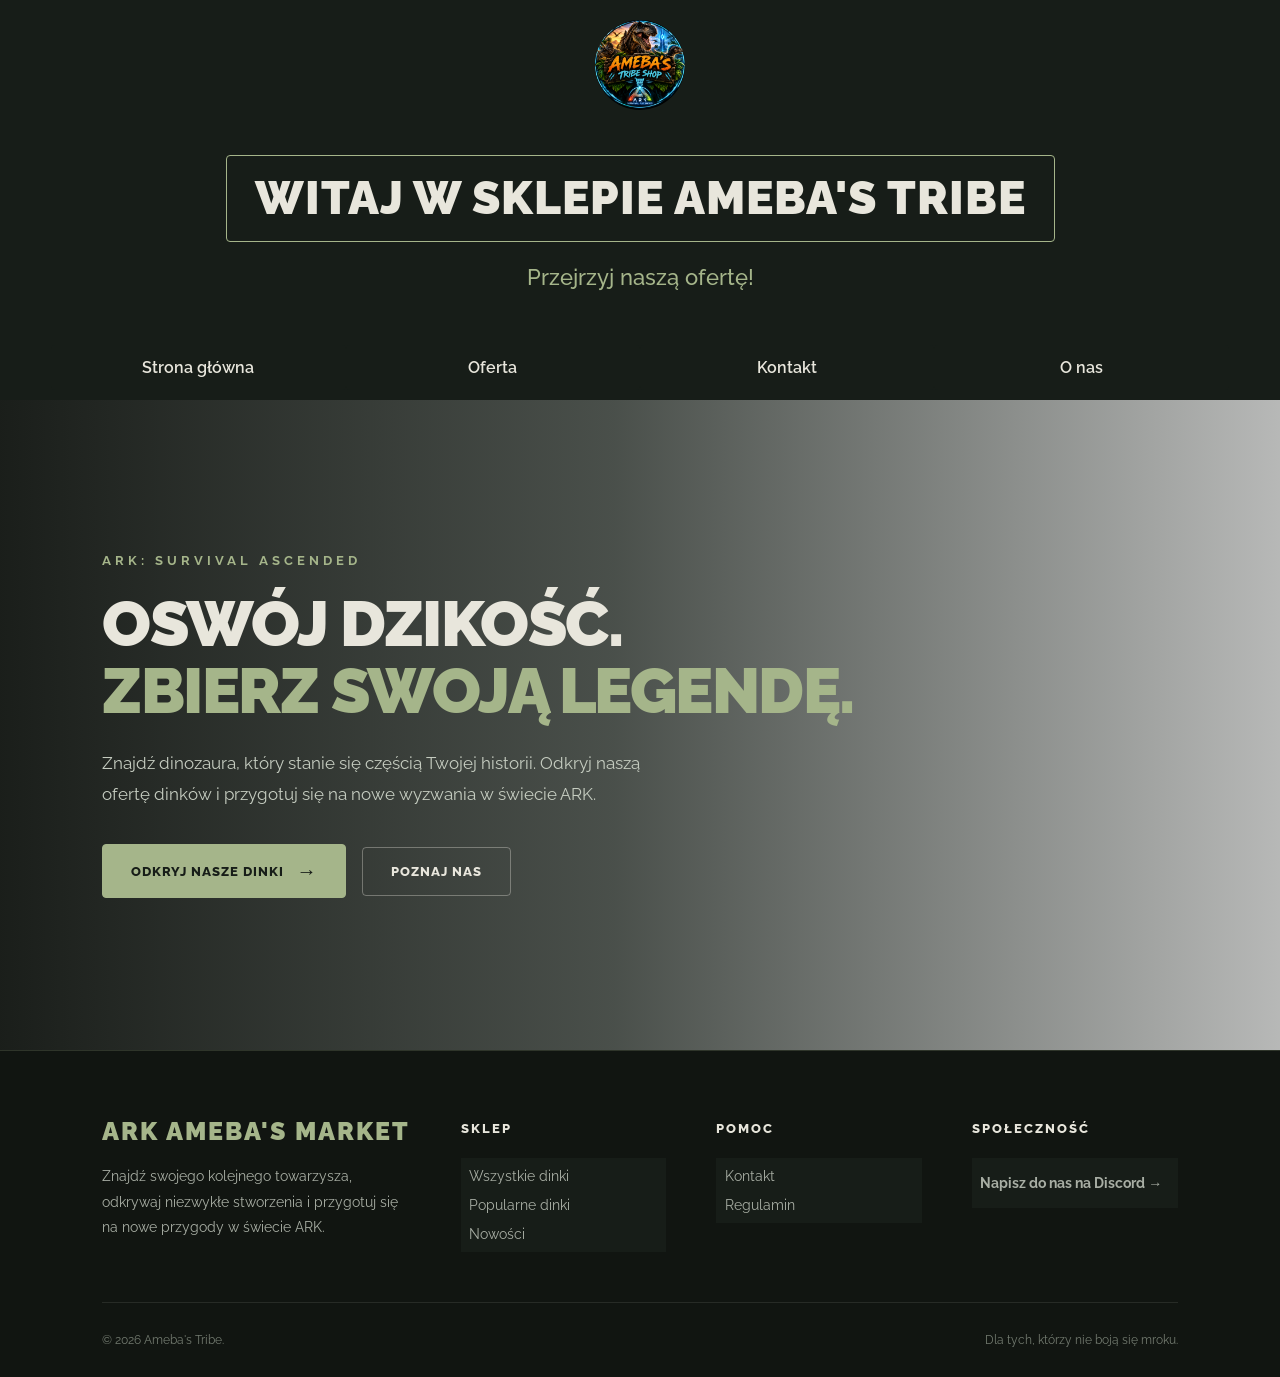
<file: index.html>
<!DOCTYPE html>
<html lang="PL">
  <head>
    <meta charset="UTF-8">
    <meta name="viewport" content="width=device-width, initial-scale=1.0">

    <title>Sklep Ameba's Tribe</title>

    <meta name="description" content="Sklep internetowy Ameba's Tribe">
    <meta name="author" content="Karol Baranowski">

    <meta name="robots" content="index, follow">
    <link rel="stylesheet" href="style.css">

    <link rel="icon" href="Logo Ameby.png" type="image/x-icon">
  </head>
  <body>
    <header>
      <section class="Logo">
          <img  class="Logo1" src="Logo Ameby2.png" alt="Logo sklepu Ameba's Tribe" width="200" height="200">
      </section>
      <section class="Welcome_section">
        <button class="Welcome_button" style="background-color: #171D18; color: #E8E6DC;"><link href="index.html"><h1 class="Welcome_h1">Witaj w sklepie Ameba's Tribe</h1></link></button>
        <h3 class="Offer_h3">Przejrzyj naszą ofertę!</h3>
      </section>
    </header>
    <nav>
      <button class="Nav_button" onclick="location.href='index.html'">Strona główna</button>
      <button class="Nav_button" onclick="location.href='offer.html'">Oferta</button>
      <button class="Nav_button" onclick="location.href='contact.html'">Kontakt</button>
      <button class="Nav_button" onclick="location.href='about.html'">O nas</button>
    </nav>
    <main>
        <section class="blok">
          <p class="main-subtitle">
            ARK: Survival Ascended
        </p>

        <h1 class="main-title">
            Oswój dzikość.
            <span>Zbierz swoją legendę.</span>
        </h1>

        <p class="main-description">
            Znajdź dinozaura, który stanie się częścią Twojej historii.
            Odkryj naszą ofertę dinków i przygotuj się na nowe
            wyzwania w świecie ARK.
        </p>

          <div class="main-buttons">
            <a href="offer.html" class="main-button">
                Odkryj nasze dinki
                <span class="arrow">&rarr;</span>
            </a>

            <a href="about.html" class="main-button main-button-secondary">
                Poznaj nas
            </a>
          </div>
        </section>
    </main>
<footer class="footer">

    <div class="footer-container">

        <!-- Informacje o sklepie -->
        <div class="footer-brand">
            <h2 class="footer-logo">ARK AMEBA'S MARKET</h2>

            <p class="footer-description">
                Znajdź swojego kolejnego towarzysza,
                odkrywaj niezwykłe stworzenia i przygotuj się
                na nowe przygody w świecie ARK.
            </p>
        </div>

        <!-- Nawigacja -->
        <div class="footer-column">
            <h3 class="footer-heading">Sklep</h3>

            <nav class="footer-links">
                <a href="offer.html">Wszystkie dinki</a>
                <a href="offer.html?category=favorites">Popularne dinki</a>
                <a href="offer.html?category=new">Nowości</a>
            </nav>
        </div>

        <!-- Pomoc -->
        <div class="footer-column">
            <h3 class="footer-heading">Pomoc</h3>

            <nav class="footer-links">
                <a href="contact.html">Kontakt</a>
                <a href="terms.html">Regulamin</a>
            </nav>
        </div>

        <!-- Społeczność -->
        <div class="footer-column">
            <h3 class="footer-heading">Społeczność</h3>

            <nav class="footer-links">
                <a href="https://discord.gg/VfuVR3pD7"
                   class="footer-discord"
                   target="_blank"
                   rel="noopener noreferrer">
                    Napisz do nas na Discord →  
                </a>
            </nav>
        </div>

    </div>

    <!-- Dolna część -->
    <div class="footer-bottom">

        <p class="footer-copyright">
            © 2026 Ameba's Tribe.
        </p>

        <p class="footer-note">
            Dla tych, którzy nie boją się mroku.
        </p>

    </div>

</footer>
</body>
</html>
</file>
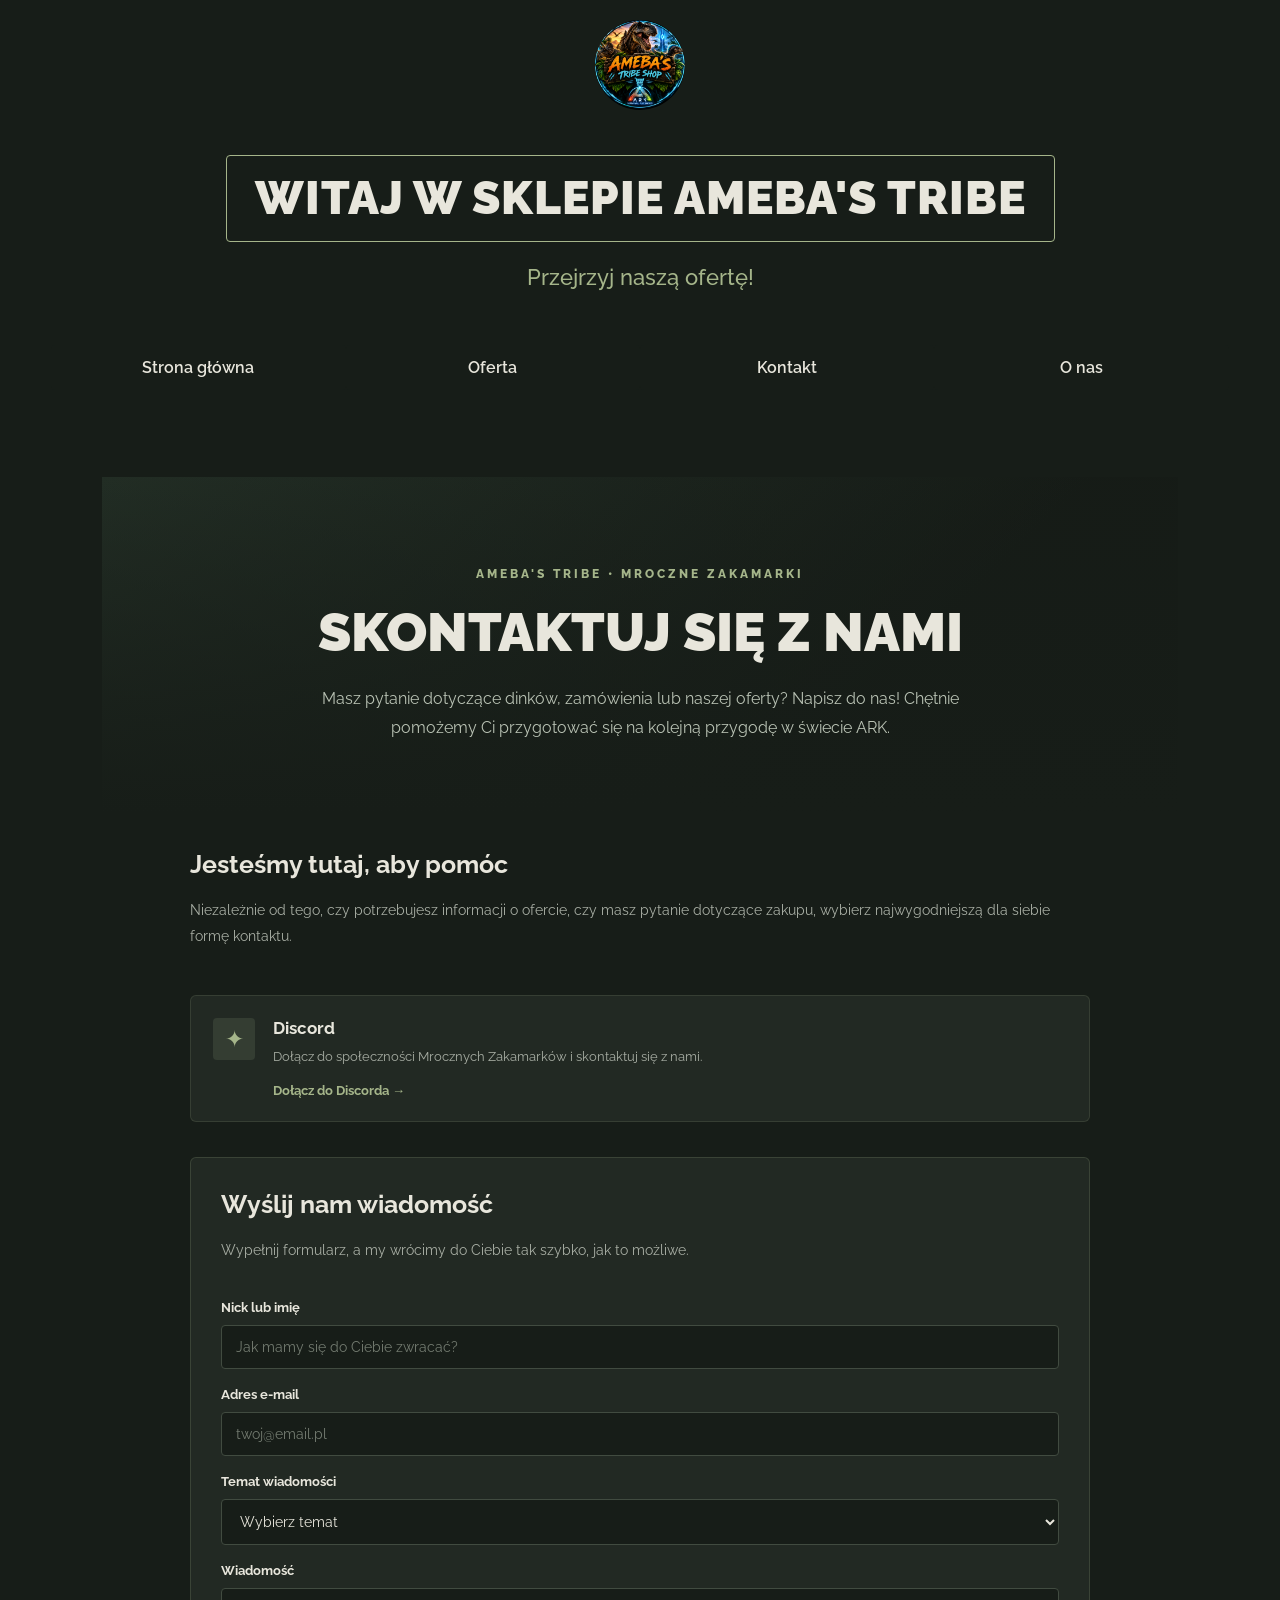
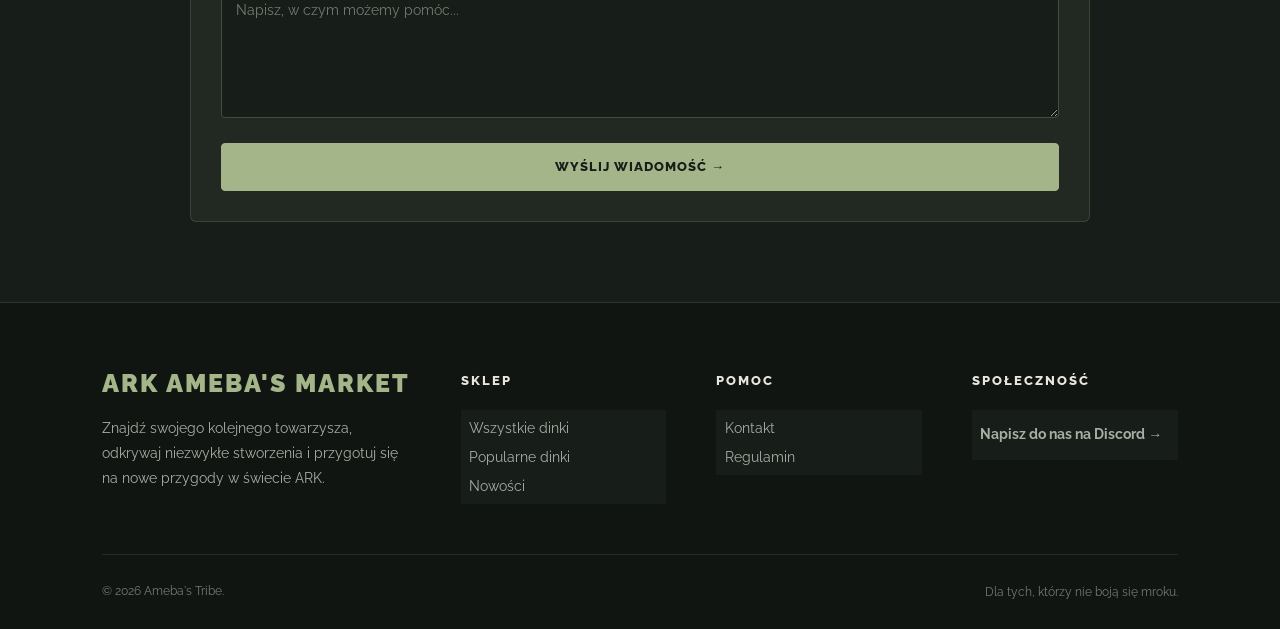
<file: contact.html>
<!DOCTYPE html>
<html lang="PL">
  <head>
    <meta charset="UTF-8">
    <meta name="viewport" content="width=device-width, initial-scale=1.0">

    <title>Sklep Ameba's Tribe</title>

    <meta name="description" content="Sklep internetowy Ameba's Tribe">
    <meta name="author" content="Karol Baranowski">

    <meta name="robots" content="index, follow">
    <link rel="stylesheet" href="style.css">
    <link rel="stylesheet" href="stylecontact.css">

    <link rel="icon" href="Logo Ameby.png" type="image/x-icon">
  </head>
  <body>
    <header>
      <section class="Logo">
          <img  class="Logo1" src="Logo Ameby2.png" alt="Logo sklepu Ameba's Tribe" width="200" height="200">
      </section>
      <section class="Welcome_section">
        <button class="Welcome_button" style="background-color: #171D18; color: #E8E6DC;"><link href="index.html"><h1 class="Welcome_h1">Witaj w sklepie Ameba's Tribe</h1></link></button>
        <h3 class="Offer_h3">Przejrzyj naszą ofertę!</h3>
      </section>
    </header>
    <nav>
      <button class="Nav_button" onclick="location.href='index.html'">Strona główna</button>
      <button class="Nav_button" onclick="location.href='offer.html'">Oferta</button>
      <button class="Nav_button" onclick="location.href='contact.html'">Kontakt</button>
      <button class="Nav_button" onclick="location.href='about.html'">O nas</button>
    </nav>
<main class="contact-page">

    <section class="contact-hero">
        <p class="contact-eyebrow">
            AMEBA'S TRIBE • MROCZNE ZAKAMARKI
        </p>

        <h1>Skontaktuj się z nami</h1>

        <p class="contact-intro">
            Masz pytanie dotyczące dinków, zamówienia lub naszej
            oferty? Napisz do nas! Chętnie pomożemy Ci przygotować
            się na kolejną przygodę w świecie ARK.
        </p>
    </section>

    <section class="contact-content">

        <div class="contact-info">
            <h2>Jesteśmy tutaj, aby pomóc</h2>

            <p>
                Niezależnie od tego, czy potrzebujesz informacji
                o ofercie, czy masz pytanie dotyczące zakupu,
                wybierz najwygodniejszą dla siebie formę kontaktu.
            </p>

            <div class="contact-card">
                <span class="contact-icon">✦</span>

                <div>
                    <h3>Discord</h3>
                    <p>
                        Dołącz do społeczności Mrocznych Zakamarków
                        i skontaktuj się z nami.
                    </p>

                    <a href="https://discord.gg/VfuVR3pD7"
                       target="_blank"
                       rel="noopener noreferrer">
                        Dołącz do Discorda →
                    </a>
                </div>
            </div>
        </div>

        <div class="contact-form-box">
            <h2>Wyślij nam wiadomość</h2>

            <p class="form-description">
                Wypełnij formularz, a my wrócimy do Ciebie
                tak szybko, jak to możliwe.
            </p>

            
            <form class="contact-form"
                    action="https://api.web3forms.com/submit"
                    method="POST">

                <input type="hidden"
                    name="access_key"
                    value="8e9067f2-bfc7-44bf-8ab2-eedcaa8aec9f">

                <input type="hidden"
                    name="subject"
                    value="Nowa wiadomość — AMEBA'S TRIBE">

                <input type="hidden"
                    name="from_name"
                    value="AMEBA'S TRIBE">

                <label for="contact-name">Nick lub imię</label>
                <input
                    type="text"
                    id="contact-name"
                    name="name"
                    placeholder="Jak mamy się do Ciebie zwracać?"
                    autocomplete="name"
                    required
                >

                <label for="contact-email">Adres e-mail</label>
                <input
                    type="email"
                    id="contact-email"
                    name="email"
                    placeholder="twoj@email.pl"
                    autocomplete="email"
                    required
                >

                <label for="contact-subject">Temat wiadomości</label>
                <select id="contact-subject"
                        name="subject"
                        required>
                    <option value="" disabled selected>
                        Wybierz temat
                    </option>
                    <option value="order">Pytanie o zamówienie</option>
                    <option value="dinosaurs">Oferta dinków</option>
                    <option value="technical">Problem techniczny</option>
                    <option value="other">Inne</option>
                </select>

                <label for="contact-message">Wiadomość</label>
                <textarea
                    id="contact-message"
                    name="message"
                    rows="5"
                    placeholder="Napisz, w czym możemy pomóc..."
                    required
                ></textarea>

                <button type="submit">
                    Wyślij wiadomość →
                </button>

            </form>
        </div>

    </section>
</main>
<footer class="footer">

    <div class="footer-container">

        <!-- Informacje o sklepie -->
        <div class="footer-brand">
            <h2 class="footer-logo">ARK AMEBA'S MARKET</h2>

            <p class="footer-description">
                Znajdź swojego kolejnego towarzysza,
                odkrywaj niezwykłe stworzenia i przygotuj się
                na nowe przygody w świecie ARK.
            </p>
        </div>

        <!-- Nawigacja -->
        <div class="footer-column">
            <h3 class="footer-heading">Sklep</h3>

            <nav class="footer-links">
                <a href="offer.html">Wszystkie dinki</a>
                <a href="offer.html?category=favorites">Popularne dinki</a>
                <a href="offer.html?category=new">Nowości</a>
            </nav>
        </div>

        <!-- Pomoc -->
        <div class="footer-column">
            <h3 class="footer-heading">Pomoc</h3>

            <nav class="footer-links">
                <a href="contact.html">Kontakt</a>
                <a href="terms.html">Regulamin</a>
            </nav>
        </div>

        <!-- Społeczność -->
        <div class="footer-column">
            <h3 class="footer-heading">Społeczność</h3>

            <nav class="footer-links">
                <a href="https://discord.gg/VfuVR3pD7"
                   class="footer-discord"
                   target="_blank"
                   rel="noopener noreferrer">
                    Napisz do nas na Discord →  
                </a>
            </nav>
        </div>

    </div>

    <!-- Dolna część -->
    <div class="footer-bottom">

        <p class="footer-copyright">
            © 2026 Ameba's Tribe.
        </p>

        <p class="footer-note">
            Dla tych, którzy nie boją się mroku.
        </p>

    </div>

</footer>
</body>
</html>
</file>
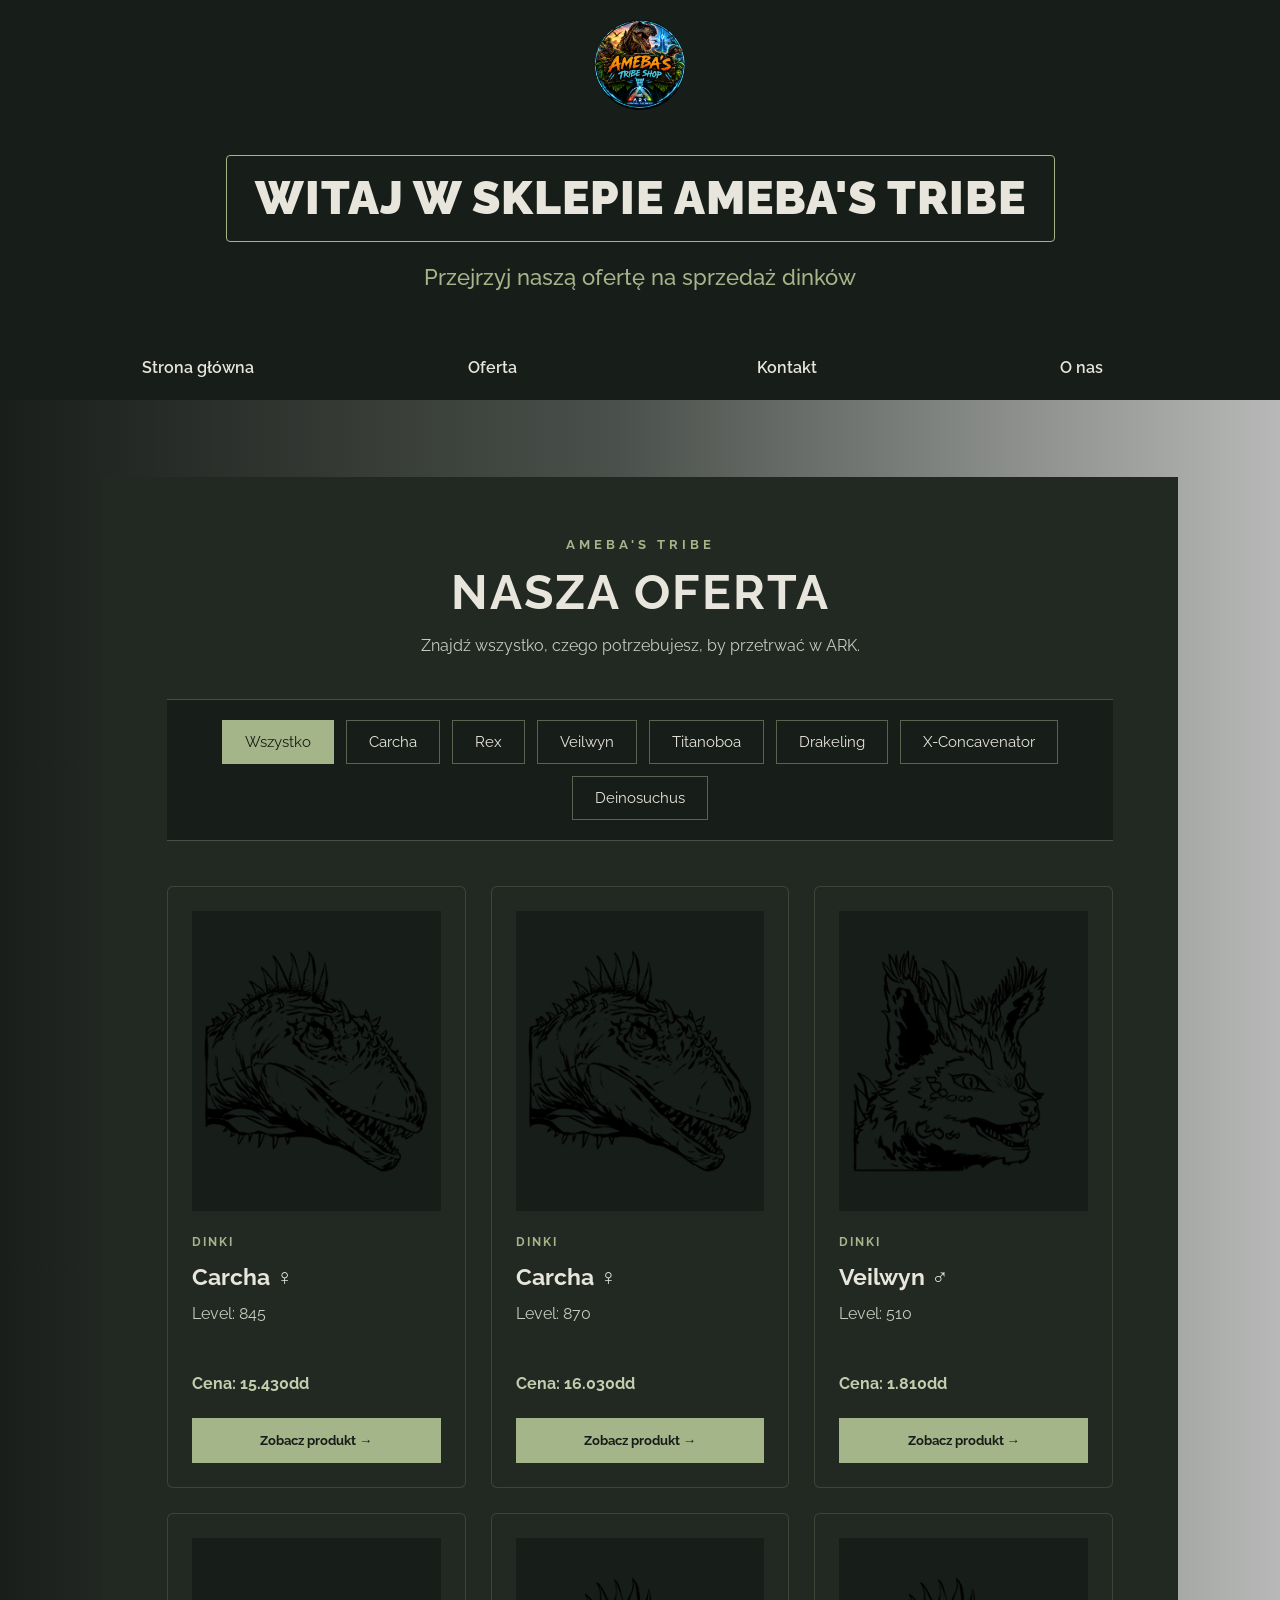
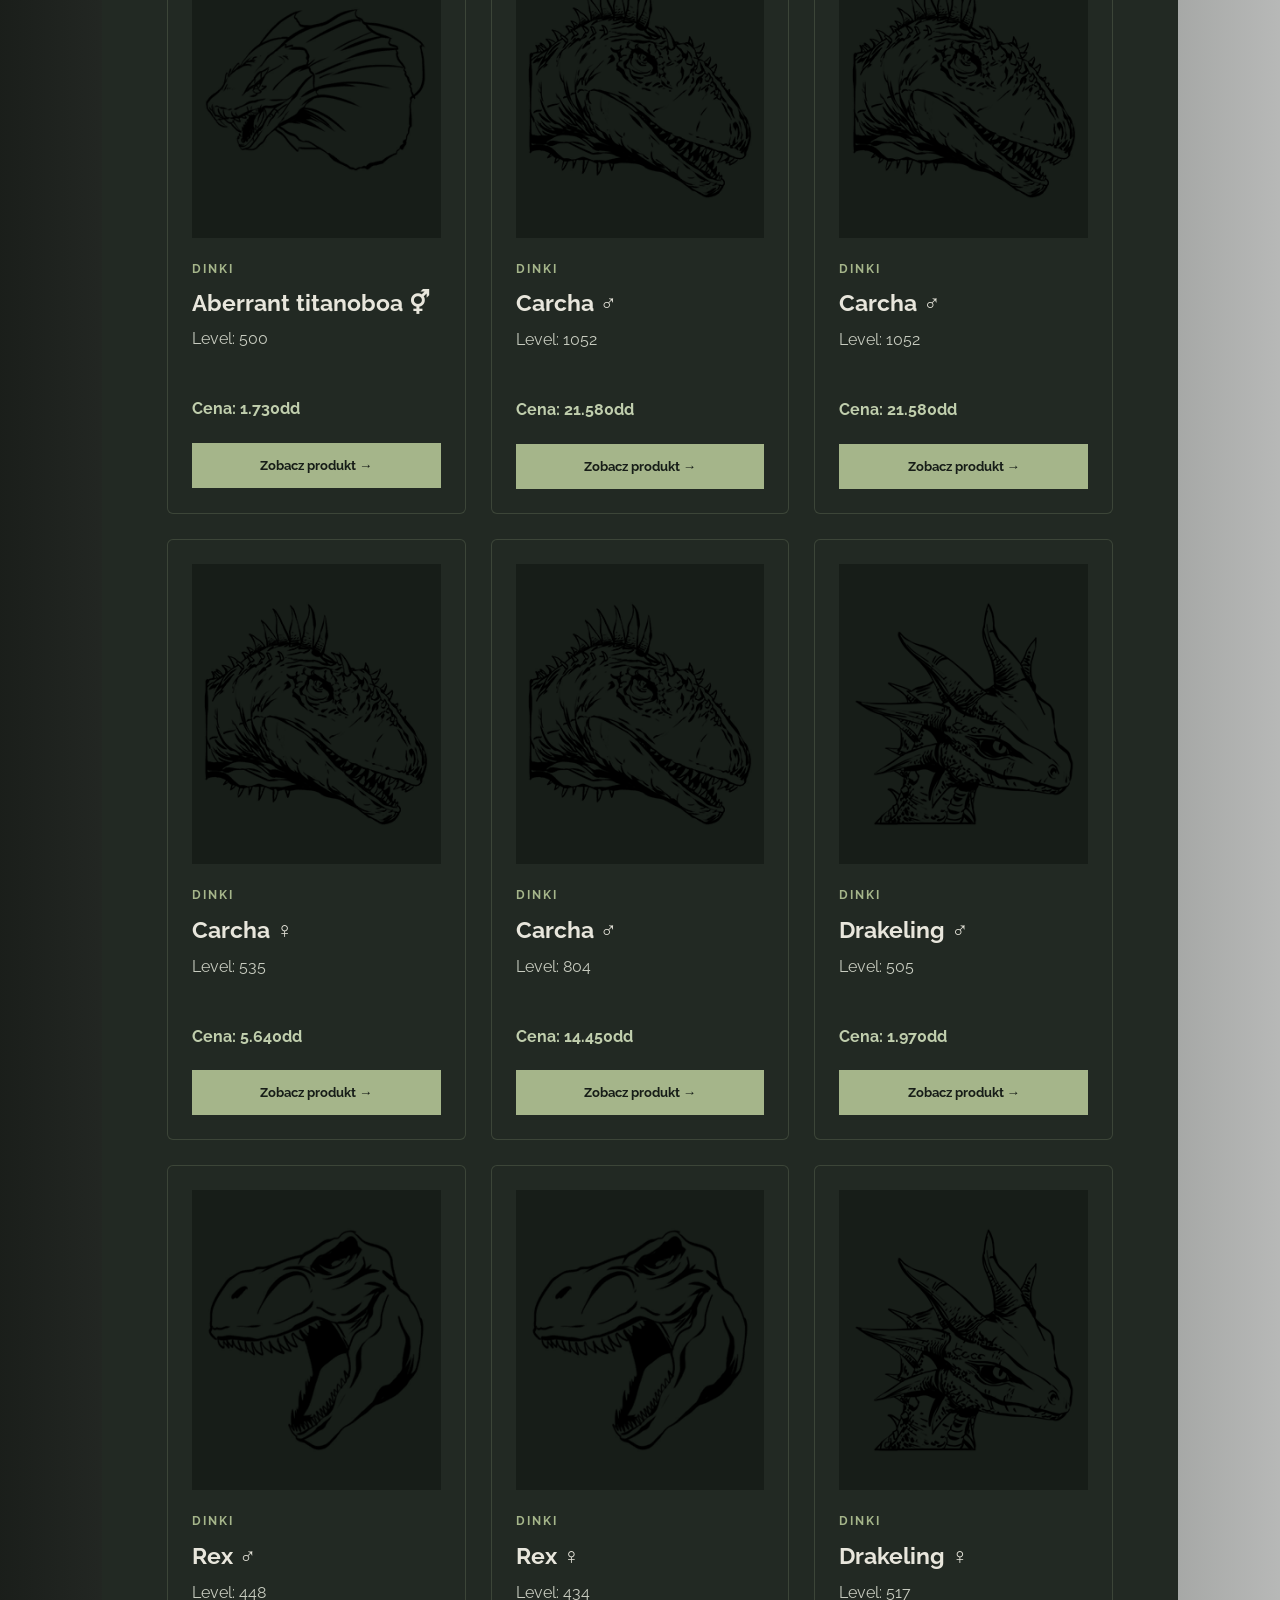
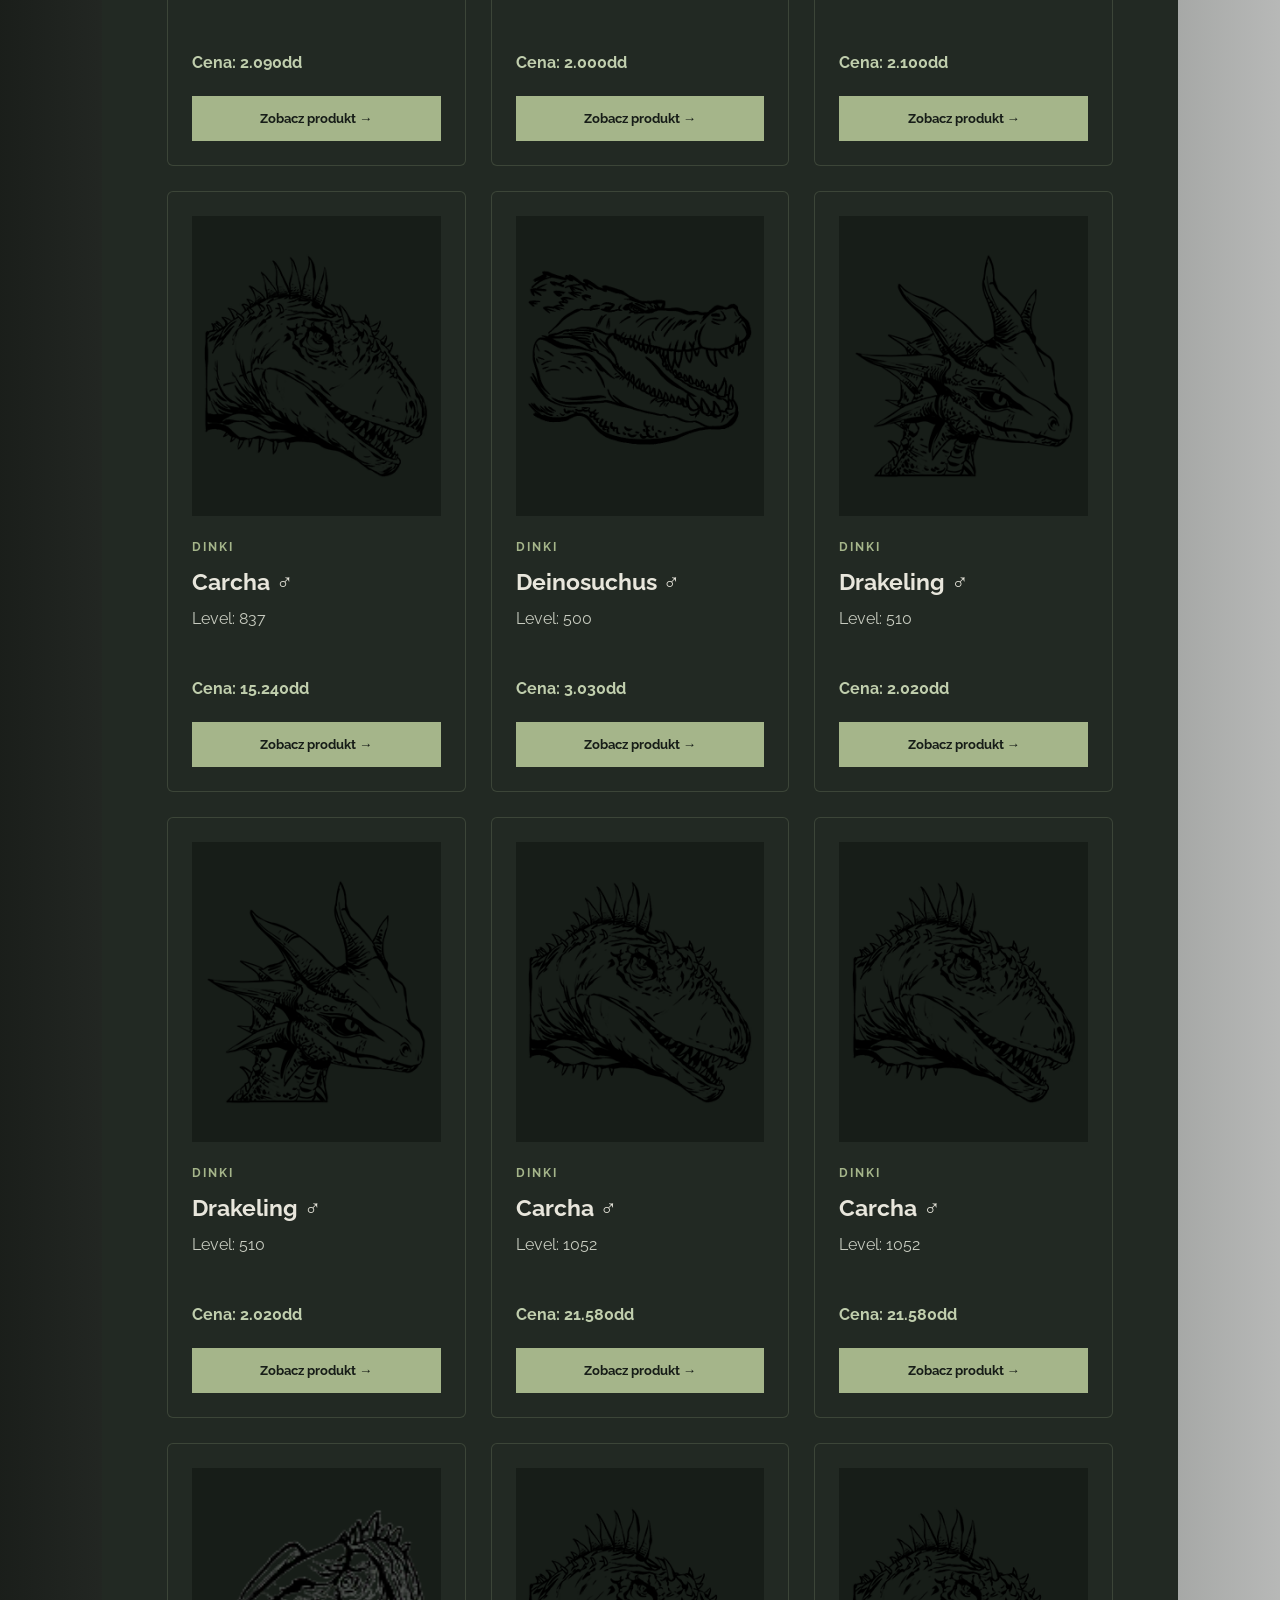
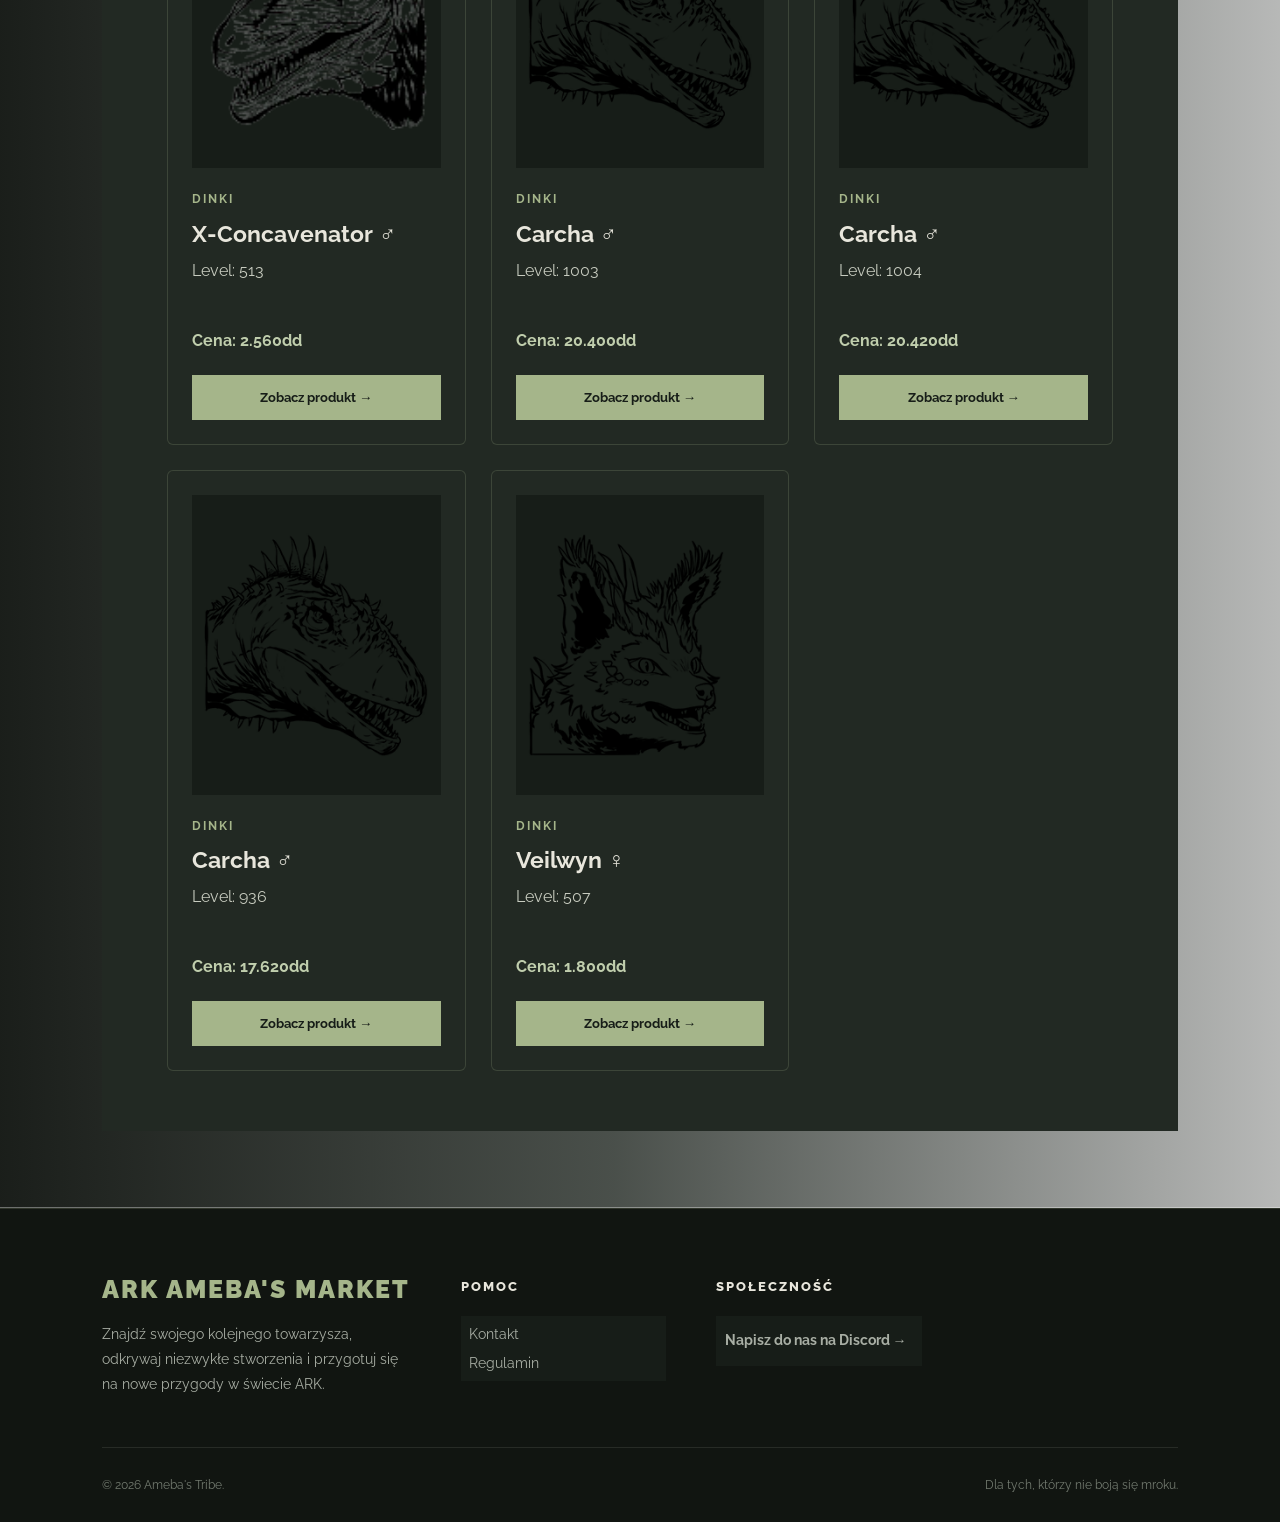
<file: offer.html>
<!DOCTYPE html>
<html lang="PL">
  <head>
    <meta charset="UTF-8">
    <meta name="viewport" content="width=device-width, initial-scale=1.0">

    <title>Sklep Ameba's Tribe</title>

    <meta name="description" content="Sklep internetowy Ameba's Tribe">
    <meta name="author" content="Karol Baranowski">

    <meta name="robots" content="index, follow">
    <link rel="stylesheet" href="style.css">
    <link rel="stylesheet" href="styleoffer.css">

    <link rel="icon" href="Logo Ameby.png" type="image/x-icon">
  </head>
  <body>
    <header>
      <section class="Logo">
          <img  class="Logo1" src="Logo Ameby2.png" alt="Logo sklepu Ameba's Tribe" width="200" height="200">
      </section>
      <section class="Welcome_section">
        <button class="Welcome_button" style="background-color: #171D18; color: #E8E6DC;"><link href="index.html"><h1 class="Welcome_h1">Witaj w sklepie Ameba's Tribe</h1></link></button>
        <h3 class="Offer_h3">Przejrzyj naszą ofertę na sprzedaż dinków</h3>
      </section>
    </header>
    <nav>
      <button class="Nav_button" onclick="location.href='index.html'">Strona główna</button>
      <button class="Nav_button" onclick="location.href='offer.html'">Oferta</button>
      <button class="Nav_button" onclick="location.href='contact.html'">Kontakt</button>
      <button class="Nav_button" onclick="location.href='about.html'">O nas</button>
    </nav>
    <main>
        <section class="offer-page" id="oferta">

    <div class="offer-heading">
        <p class="offer-eyebrow">AMEBA'S TRIBE</p>
        <h1>NASZA OFERTA</h1>
        <p>Znajdź wszystko, czego potrzebujesz, by przetrwać w ARK.</p>
    </div>

    <!-- Kategorie produktów -->
    <nav class="offer-filters" aria-label="Kategorie oferty">
        <button class="filter-button active" type="button"
                data-filter="all" aria-pressed="false">Wszystko</button>
        <button class="filter-button" type="button"
                data-filter="carcha" aria-pressed="false">Carcha</button>
        <button class="filter-button" type="button"
                data-filter="rex" aria-pressed="false">Rex</button>
        <button class="filter-button" type="button"
                data-filter="veilwyn" aria-pressed="false">Veilwyn</button>
        <button class="filter-button" type="button"
                data-filter="titanoboa" aria-pressed="false">Titanoboa</button>
        <button class="filter-button" type="button"
                data-filter="drake" aria-pressed="false">Drakeling</button>
        <button class="filter-button" type="button"
                data-filter="x-concavenator" aria-pressed="false">X-Concavenator</button>
        <button class="filter-button" type="button"
                data-filter="deinosuchus" aria-pressed="false">Deinosuchus</button>
    </nav>

    <!-- Lista produktów -->
    <div class="offer-products">

        <article class="product-card" data-category="carcha">
            <div class="product-image"><img src="miniatury/Carcharodontosaurus.png" alt="Carcharodontosaurus" style="width: 90%; height: 90%;"></div>
            <p class="product-category">DINKI</p>
            <h2>Carcha ♀</h2>
            <p>Level: 845</p>
            <p class="product-price">Cena: 15.430dd</p>
            <a href="product.html?id=carcha_01"><button class="product-button" type="button">Zobacz produkt →</button></a>
        </article>

        <article class="product-card" data-category="carcha">
            <div class="product-image"><img src="miniatury/Carcharodontosaurus.png" alt="Carcharodontosaurus" style="width: 90%; height: 90%;"></div>
            <p class="product-category">DINKI</p>
            <h2>Carcha ♀</h2>
            <p>Level: 870</p>
            <p class="product-price">Cena: 16.030dd</p>
            <a href="product.html?id=carcha_02"><button class="product-button" type="button">Zobacz produkt →</button></a>
        </article>

        <article class="product-card" data-category="veilwyn">
            <div class="product-image"><img src="miniatury/Veilwyn.png" alt="Veilwyn" style="width: 90%; height: 90%;"></div>
            <p class="product-category">DINKI</p>
            <h2>Veilwyn ♂</h2>
            <p>Level: 510</p>
            <p class="product-price">Cena: 1.810dd</p>
            <a href="product.html?id=veilwyn_01"><button class="product-button" type="button">Zobacz produkt →</button></a>
        </article>

        <article class="product-card" data-category="titanoboa">
            <div class="product-image"><img src="miniatury/Titanoboa.png" alt="Titanoboa" style="width: 90%; height: 90%;"></div>
            <p class="product-category">DINKI</p>
            <h2>Aberrant titanoboa ⚥</h2>
            <p>Level: 500</p>
            <p class="product-price">Cena: 1.730dd </p>
            <a href="product.html?id=titanoboa_01"><button class="product-button" type="button">Zobacz produkt →</button></a>
        </article>

        <article class="product-card" data-category="carcha">
            <div class="product-image"><img src="miniatury/Carcharodontosaurus.png" alt="Carcharodontosaurus" style="width: 90%; height: 90%;"></div>
            <p class="product-category">DINKI</p>
            <h2>Carcha ♂</h2>
            <p>Level: 1052</p>
            <p class="product-price">Cena: 21.580dd</p>
            <a href="product.html?id=carcha_04"><button class="product-button" type="button">Zobacz produkt →</button></a>
        </article>

        <article class="product-card" data-category="carcha">
            <div class="product-image"><img src="miniatury/Carcharodontosaurus.png" alt="Carcharodontosaurus" style="width: 90%; height: 90%;"></div>
            <p class="product-category">DINKI</p>
            <h2>Carcha ♂</h2>
            <p>Level: 1052</p>
            <p class="product-price">Cena: 21.580dd</p>
            <a href="product.html?id=carcha_03"><button class="product-button" type="button">Zobacz produkt →</button></a>
        </article>

        <article class="product-card" data-category="carcha">
            <div class="product-image"><img src="miniatury/Carcharodontosaurus.png" alt="Carcharodontosaurus" style="width: 90%; height: 90%;"></div>
            <p class="product-category">DINKI</p>
            <h2>Carcha ♀</h2>
            <p>Level: 535</p>
            <p class="product-price">Cena: 5.640dd</p>
            <a href="product.html?id=carcha_05"><button class="product-button" type="button">Zobacz produkt →</button></a>
        </article>

        <article class="product-card" data-category="carcha">
            <div class="product-image"><img src="miniatury/Carcharodontosaurus.png" alt="Carcharodontosaurus" style="width: 90%; height: 90%;"></div>
            <p class="product-category">DINKI</p>
            <h2>Carcha ♂</h2>
            <p>Level: 804</p>
            <p class="product-price">Cena: 14.450dd</p>
            <a href="product.html?id=carcha_06"><button class="product-button" type="button">Zobacz produkt →</button></a>
        </article>

        <article class="product-card" data-category="drake">
            <div class="product-image"><img src="miniatury/Drakeling.png" alt="Drakeling" style="width: 90%; height: 90%;"></div>
            <p class="product-category">DINKI</p>
            <h2>Drakeling ♂</h2>
            <p>Level: 505</p>
            <p class="product-price">Cena: 1.970dd</p>
            <a href="product.html?id=drakeling_01"><button class="product-button" type="button">Zobacz produkt →</button></a>
        </article>

        <article class="product-card" data-category="rex">
            <div class="product-image"><img src="miniatury/Rex.png" alt="Rex" style="width: 90%; height: 90%;"></div>
            <p class="product-category">DINKI</p>
            <h2>Rex ♂</h2>
            <p>Level: 448</p>
            <p class="product-price">Cena: 2.090dd</p>
            <a href="product.html?id=rex_01"><button class="product-button" type="button">Zobacz produkt →</button></a>
        </article>

        <article class="product-card" data-category="rex">
            <div class="product-image"><img src="miniatury/Rex.png" alt="Rex" style="width: 90%; height: 90%;"></div>
            <p class="product-category">DINKI</p>
            <h2>Rex ♀</h2>
            <p>Level: 434</p>
            <p class="product-price">Cena: 2.000dd</p>
            <a href="product.html?id=rex_02"><button class="product-button" type="button">Zobacz produkt →</button></a>
        </article>

        <article class="product-card" data-category="drake">
            <div class="product-image"><img src="miniatury/Drakeling.png" alt="Drakeling" style="width: 90%; height: 90%;"></div>
            <p class="product-category">DINKI</p>
            <h2>Drakeling ♀</h2>
            <p>Level: 517</p>
            <p class="product-price">Cena: 2.100dd</p>
            <a href="product.html?id=drakeling_02"><button class="product-button" type="button">Zobacz produkt →</button></a>
        </article>

        <article class="product-card" data-category="carcha">
            <div class="product-image"><img src="miniatury/Carcharodontosaurus.png" alt="Carcharodontosaurus" style="width: 90%; height: 90%;"></div>
            <p class="product-category">DINKI</p>
            <h2>Carcha ♂</h2>
            <p>Level: 837</p>
            <p class="product-price">Cena: 15.240dd</p>
            <a href="product.html?id=carcha_07"><button class="product-button" type="button">Zobacz produkt →</button></a>
        </article>

        <article class="product-card" data-category="deinosuchus">
            <div class="product-image"><img src="miniatury/Deinosuchus.png" alt="Deinosuchus" style="width: 90%; height: 90%;"></div>
            <p class="product-category">DINKI</p>
            <h2>Deinosuchus ♂</h2>
            <p>Level: 500</p>
            <p class="product-price">Cena: 3.030dd</p>
            <a href="product.html?id=deinosuchus_01"><button class="product-button" type="button">Zobacz produkt →</button></a>
        </article>

        <article class="product-card" data-category="drake">    
            <div class="product-image"><img src="miniatury/Drakeling.png" alt="Drakeling" style="width: 90%; height: 90%;"></div>
            <p class="product-category">DINKI</p>
            <h2>Drakeling ♂</h2>
            <p>Level: 510</p>
            <p class="product-price">Cena: 2.020dd</p>
            <a href="product.html?id=drakeling_03"><button class="product-button" type="button">Zobacz produkt →</button></a>
        </article>

        <article class="product-card" data-category="drake">    
            <div class="product-image"><img src="miniatury/Drakeling.png" alt="Drakeling" style="width: 90%; height: 90%;"></div>
            <p class="product-category">DINKI</p>
            <h2>Drakeling ♂</h2>
            <p>Level: 510</p>
            <p class="product-price">Cena: 2.020dd</p>
            <a href="product.html?id=drakeling_04"><button class="product-button" type="button">Zobacz produkt →</button></a>
        </article>

        <article class="product-card" data-category="carcha">
            <div class="product-image"><img src="miniatury/Carcharodontosaurus.png" alt="Carcharodontosaurus" style="width: 90%; height: 90%;"></div>
            <p class="product-category">DINKI</p>
            <h2>Carcha ♂</h2>
            <p>Level: 1052</p>
            <p class="product-price">Cena: 21.580dd</p>
            <a href="product.html?id=carcha_08"><button class="product-button" type="button">Zobacz produkt →</button></a>
        </article>

        <article class="product-card" data-category="carcha">
            <div class="product-image"><img src="miniatury/Carcharodontosaurus.png" alt="Carcharodontosaurus" style="width: 90%; height: 90%;"></div>
            <p class="product-category">DINKI</p>
            <h2>Carcha ♂</h2>
            <p>Level: 1052</p>
            <p class="product-price">Cena: 21.580dd</p>
            <a href="product.html?id=carcha_09"><button class="product-button" type="button">Zobacz produkt →</button></a>
        </article>

        <article class="product-card" data-category="x-concavenator">
            <div class="product-image"><img src="miniatury/X-con.png" alt="X-Con" style="width: 90%; height: 90%;"></div>
            <p class="product-category">DINKI</p>
            <h2>X-Concavenator ♂</h2>
            <p>Level: 513</p>
            <p class="product-price">Cena: 2.560dd</p>
            <a href="product.html?id=x_con_01"><button class="product-button" type="button">Zobacz produkt →</button></a>
        </article>

        <article class="product-card" data-category="carcha">
            <div class="product-image"><img src="miniatury/Carcharodontosaurus.png" alt="Carcharodontosaurus" style="width: 90%; height: 90%;"></div>
            <p class="product-category">DINKI</p>
            <h2>Carcha ♂</h2>
            <p>Level: 1003</p>
            <p class="product-price">Cena: 20.400dd</p>
            <a href="product.html?id=carcha_10"><button class="product-button" type="button">Zobacz produkt →</button></a>
        </article>

        <article class="product-card" data-category="carcha">
            <div class="product-image"><img src="miniatury/Carcharodontosaurus.png" alt="Carcharodontosaurus" style="width: 90%; height: 90%;"></div>
            <p class="product-category">DINKI</p>
            <h2>Carcha ♂</h2>
            <p>Level: 1004</p>
            <p class="product-price">Cena: 20.420dd</p>
            <a href="product.html?id=carcha_11"><button class="product-button" type="button">Zobacz produkt →</button></a>
        </article>

        <article class="product-card" data-category="carcha">
            <div class="product-image"><img src="miniatury/Carcharodontosaurus.png" alt="Carcharodontosaurus" style="width: 90%; height: 90%;"></div>
            <p class="product-category">DINKI</p>
            <h2>Carcha ♂</h2>
            <p>Level: 936</p>
            <p class="product-price">Cena: 17.620dd</p>
            <a href="product.html?id=carcha_12"><button class="product-button" type="button">Zobacz produkt →</button></a>
        </article>

        <article class="product-card" data-category="veilwyn">
            <div class="product-image"><img src="miniatury/Veilwyn.png" alt="Veilwyn" style="width: 90%; height: 90%;"></div>
            <p class="product-category">DINKI</p>
            <h2>Veilwyn ♀</h2>
            <p>Level: 507</p>
            <p class="product-price">Cena: 1.800dd</p>
            <a href="product.html?id=veilwyn_02"><button class="product-button" type="button">Zobacz produkt →</button></a>
        </article>

    </div>

    <p class="offer-empty" hidden>Brak produktów w tej kategorii.<br> Jesteśmy w trakcie dodawania nowych produktów.<br> Możesz sprawdzić inne kategorie lub zwrócić się do nas za informacjami o nadchodzących dostawach.</p>

</section>



<script src="scriptoffer.js" defer></script>



    </main>
<footer class="footer">

    <div class="footer-container">

        <!-- Informacje o sklepie -->
        <div class="footer-brand">
            <h2 class="footer-logo">ARK AMEBA'S MARKET</h2>

            <p class="footer-description">
                Znajdź swojego kolejnego towarzysza,
                odkrywaj niezwykłe stworzenia i przygotuj się
                na nowe przygody w świecie ARK.
            </p>
        </div>

        <!-- Nawigacja --><!--
        <div class="footer-column">
            <h3 class="footer-heading">Sklep</h3>

            <nav class="footer-links">
                <a href="offer.html?category=dinki">dinki</a>
                <a href="offer.html?category=bronie">bronie</a>
                <a href="offer.html?category=ciuszki">lumpeks</a>
                <a href="offer.html?category=narzedzia">narzędzia</a>
                <a href="offer.html?category=siodla">siodła</a>
            </nav>
        </div>
    -->

        <!-- Pomoc -->
        <div class="footer-column">
            <h3 class="footer-heading">Pomoc</h3>

            <nav class="footer-links">
                <a href="contact.html">Kontakt</a>
                <a href="terms.html">Regulamin</a>
            </nav>
        </div>

        <!-- Społeczność -->
        <div class="footer-column">
            <h3 class="footer-heading">Społeczność</h3>

            <nav class="footer-links">
                <a href="https://discord.gg/7ehxWJbtD"
                   class="footer-discord"
                   target="_blank"
                   rel="noopener noreferrer">
                    Napisz do nas na Discord →  
                </a>
            </nav>
        </div>

    </div>

    <!-- Dolna część -->
    <div class="footer-bottom">

        <p class="footer-copyright">
            © 2026 Ameba's Tribe.
        </p>

        <p class="footer-note">
            Dla tych, którzy nie boją się mroku.
        </p>

    </div>

</footer>
</body>
</html>
</file>
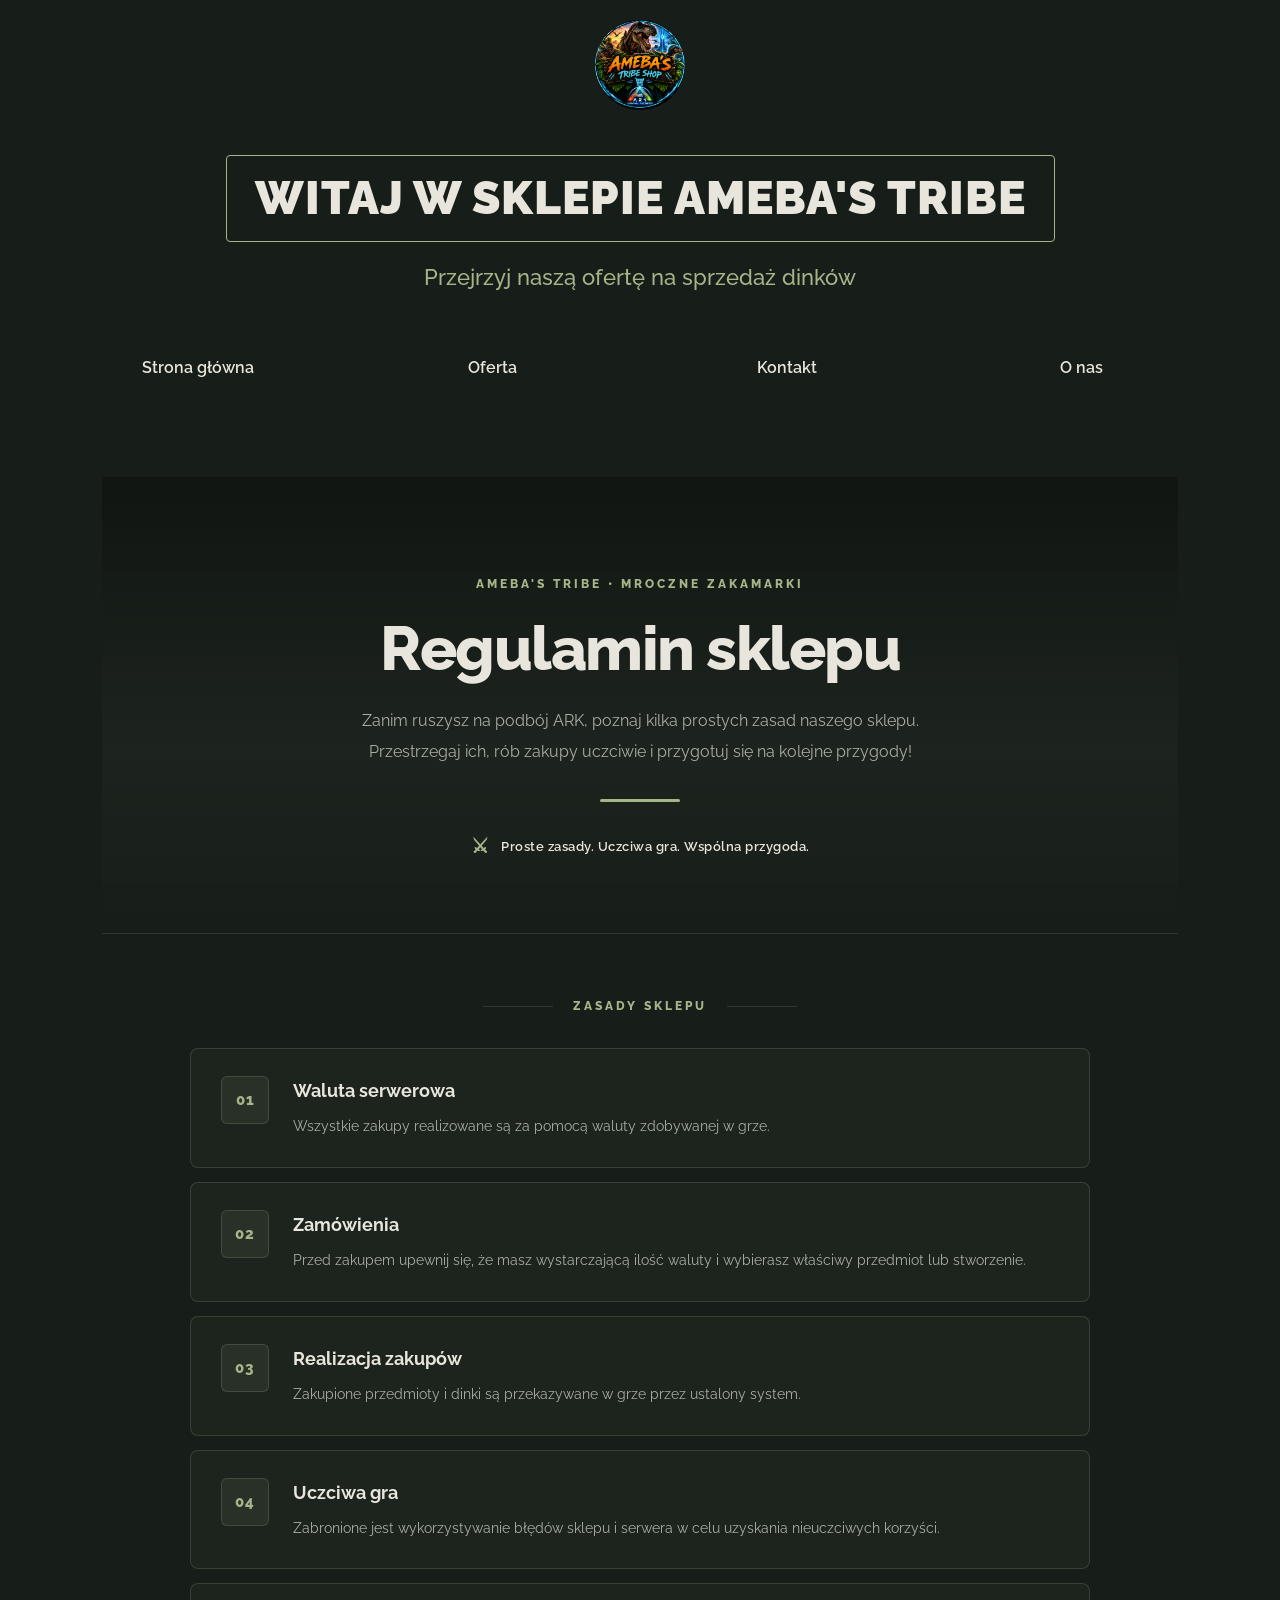
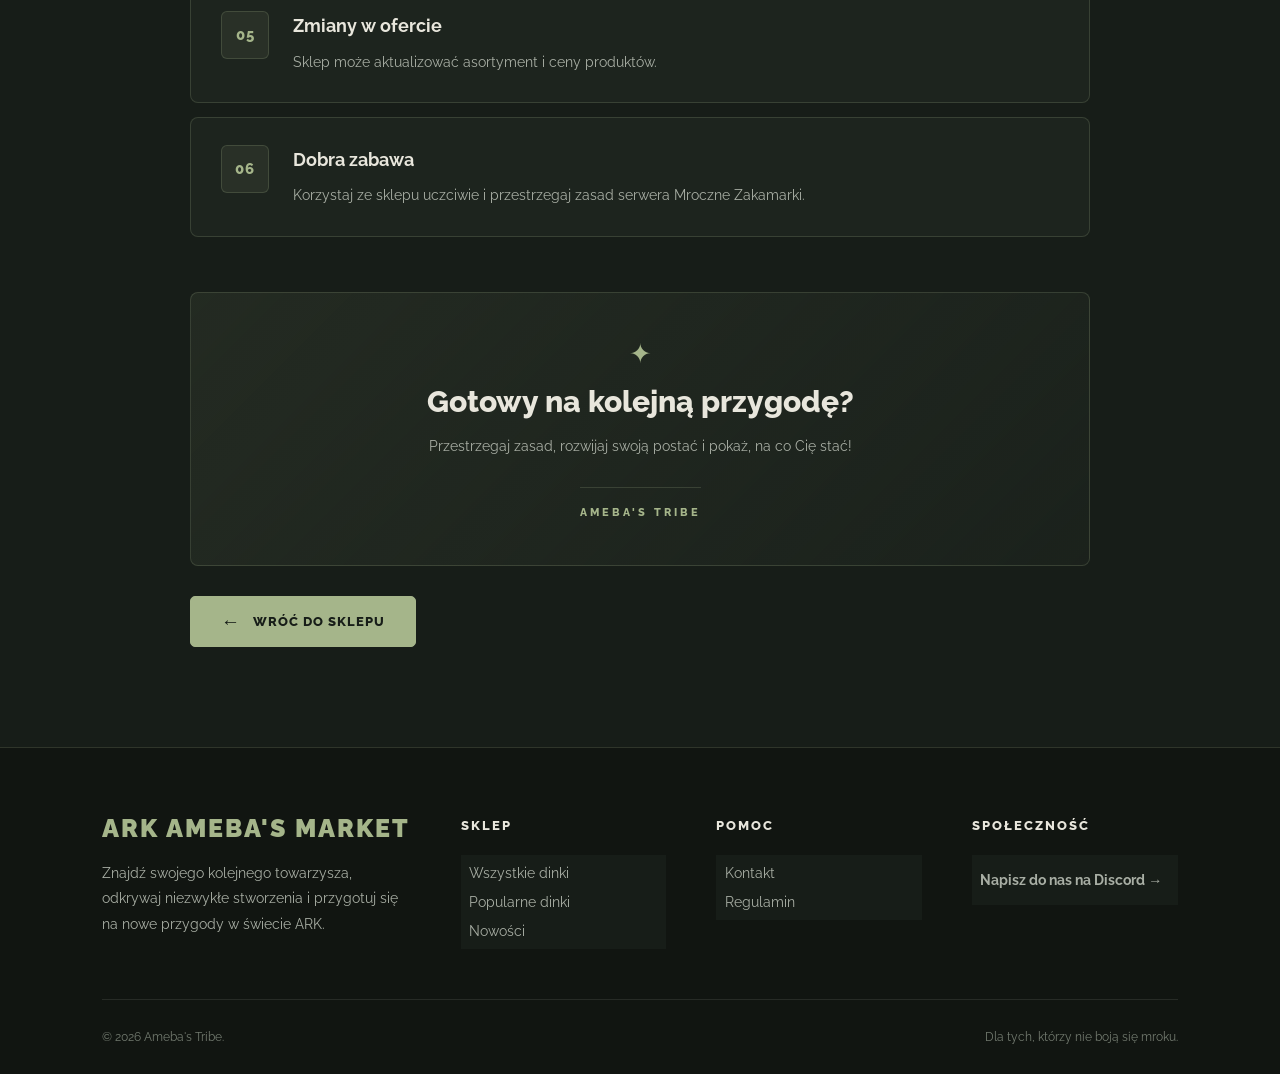
<file: terms.html>
<!DOCTYPE html>
<html lang="PL">
  <head>
    <meta charset="UTF-8">
    <meta name="viewport" content="width=device-width, initial-scale=1.0">

    <title>Sklep Ameba's Tribe</title>

    <meta name="description" content="Sklep internetowy Ameba's Tribe">
    <meta name="author" content="Karol Baranowski">

    <meta name="robots" content="index, follow">
    <link rel="stylesheet" href="style.css">
    <link rel="stylesheet" href="styleterms.css">

    <link rel="icon" href="Logo Ameby.png" type="image/x-icon">
  </head>
  <body>
    <header>
      <section class="Logo">
          <img  class="Logo1" src="Logo Ameby2.png" alt="Logo sklepu Ameba's Tribe" width="200" height="200">
      </section>
      <section class="Welcome_section">
        <button class="Welcome_button" style="background-color: #171D18; color: #E8E6DC;"><link href="index.html"><h1 class="Welcome_h1">Witaj w sklepie Ameba's Tribe</h1></link></button>
        <h3 class="Offer_h3">Przejrzyj naszą ofertę na sprzedaż dinków</h3>
      </section>
    </header>
    <nav>
      <button class="Nav_button" onclick="location.href='index.html'">Strona główna</button>
      <button class="Nav_button" onclick="location.href='offer.html'">Oferta</button>
      <button class="Nav_button" onclick="location.href='contact.html'">Kontakt</button>
      <button class="Nav_button" onclick="location.href='about.html'">O nas</button>
    </nav> 
<main class="rules-page">

    <section class="rules-hero">
        <p class="rules-eyebrow">
            AMEBA'S TRIBE • MROCZNE ZAKAMARKI
        </p>

        <h1>Regulamin sklepu</h1>

        <p class="rules-intro">
            Zanim ruszysz na podbój ARK, poznaj kilka prostych zasad
            naszego sklepu. Przestrzegaj ich, rób zakupy uczciwie
            i przygotuj się na kolejne przygody!
        </p>

        <div class="rules-divider"></div>

        <p class="rules-note">
            <span class="rules-note-icon">⚔</span>
            Proste zasady. Uczciwa gra. Wspólna przygoda.
        </p>
    </section>

    <section class="rules-content">

        <div class="rules-section-heading">
            <span class="rules-section-line"></span>
            <p>ZASADY SKLEPU</p>
            <span class="rules-section-line"></span>
        </div>

        <div class="rules-list">

            <article class="rule-card">
                <div class="rule-number">01</div>
                <div class="rule-text">
                    <h2>Waluta serwerowa</h2>
                    <p>
                        Wszystkie zakupy realizowane są za pomocą waluty
                        zdobywanej w grze.
                    </p>
                </div>
            </article>

            <article class="rule-card">
                <div class="rule-number">02</div>
                <div class="rule-text">
                    <h2>Zamówienia</h2>
                    <p>
                        Przed zakupem upewnij się, że masz wystarczającą
                        ilość waluty i wybierasz właściwy przedmiot
                        lub stworzenie.
                    </p>
                </div>
            </article>

            <article class="rule-card">
                <div class="rule-number">03</div>
                <div class="rule-text">
                    <h2>Realizacja zakupów</h2>
                    <p>
                        Zakupione przedmioty i dinki są przekazywane
                        w grze przez ustalony system.
                    </p>
                </div>
            </article>

            <article class="rule-card">
                <div class="rule-number">04</div>
                <div class="rule-text">
                    <h2>Uczciwa gra</h2>
                    <p>
                        Zabronione jest wykorzystywanie błędów sklepu
                        i serwera w celu uzyskania nieuczciwych korzyści.
                    </p>
                </div>
            </article>

            <article class="rule-card">
                <div class="rule-number">05</div>
                <div class="rule-text">
                    <h2>Zmiany w ofercie</h2>
                    <p>
                        Sklep może aktualizować asortyment
                        i ceny produktów.
                    </p>
                </div>
            </article>

            <article class="rule-card">
                <div class="rule-number">06</div>
                <div class="rule-text">
                    <h2>Dobra zabawa</h2>
                    <p>
                        Korzystaj ze sklepu uczciwie i przestrzegaj
                        zasad serwera Mroczne Zakamarki.
                    </p>
                </div>
            </article>

        </div>

        <div class="rules-ending">
            <span class="rules-ending-symbol">✦</span>
            <h2>Gotowy na kolejną przygodę?</h2>
            <p>
                Przestrzegaj zasad, rozwijaj swoją postać
                i pokaż, na co Cię stać!
            </p>
            <span class="rules-ending-signature">
                AMEBA'S TRIBE
            </span>
        </div>


        <a href="index.html" class="rules-back-button">
            <span>←</span> Wróć do sklepu
        </a>

    </section>


</main>

<footer class="footer">

    <div class="footer-container">

        <!-- Informacje o sklepie -->
        <div class="footer-brand">
            <h2 class="footer-logo">ARK AMEBA'S MARKET</h2>

            <p class="footer-description">
                Znajdź swojego kolejnego towarzysza,
                odkrywaj niezwykłe stworzenia i przygotuj się
                na nowe przygody w świecie ARK.
            </p>
        </div>

        <!-- Nawigacja -->
        <div class="footer-column">
            <h3 class="footer-heading">Sklep</h3>

            <nav class="footer-links">
                <a href="offer.html">Wszystkie dinki</a>
                <a href="offer.html?category=favorites">Popularne dinki</a>
                <a href="offer.html?category=new">Nowości</a>
            </nav>
        </div>

        <!-- Pomoc -->
        <div class="footer-column">
            <h3 class="footer-heading">Pomoc</h3>

            <nav class="footer-links">
                <a href="contact.html">Kontakt</a>
                <a href="terms.html">Regulamin</a>
            </nav>
        </div>

        <!-- Społeczność -->
        <div class="footer-column">
            <h3 class="footer-heading">Społeczność</h3>

            <nav class="footer-links">
                <a href="https://discord.gg/7ehxWJbtD"
                   class="footer-discord"
                   target="_blank"
                   rel="noopener noreferrer">
                    Napisz do nas na Discord →  
                </a>
            </nav>
        </div>

    </div>

    <!-- Dolna część -->
    <div class="footer-bottom">

        <p class="footer-copyright">
            © 2026 Ameba's Tribe.
        </p>

        <p class="footer-note">
            Dla tych, którzy nie boją się mroku.
        </p>

    </div>

</footer>
</body>
</html>
</file>
<file: style.css>
@import url('https://fonts.googleapis.com/css2?family=Raleway:ital,wght@0,100..900;1,100..900&display=swap');

* {
    margin: 0;
    padding: 0;
    box-sizing: border-box;
    font-family: 'Raleway';
}

/* ------------ NAGŁÓWEK ------------ */

header {
    background-color: #171D18;
    color: #E8E6DC;
    width: 100%;
    height: auto;
    box-sizing: border-box;
}

/* ------------ LOGO ------------ */

.Logo {
    display: flex;
    align-items: center;
    justify-content: center;
    gap: 20px;

    background-color: #171D18;
    color: #E8E6DC;

    padding: 20px 5%;
}

/* Obraz logo */

img.Logo1 {
    display: block;
    width: 90px;
    height: 90px;
    object-fit: cover;
    border-radius: 50%;
    flex-shrink: 0;
}

/* ------------ SEKCJA POWITALNA ------------ */

.Welcome_section {
    display: flex;
    flex-direction: column;
    align-items: center;
    justify-content: center;
    gap: 18px;

    background-color: #171D18;
    color: #E8E6DC;

    padding: 25px 20px 40px;
    text-align: center;
}

/* ------------ NAGŁÓWEK POWITALNY ------------ */

h1.Welcome_h1 {
    font-size: clamp(28px, 4vw, 46px);
    font-weight: 900;
    line-height: 1.2;
    text-align: center;

    width: 100%;
    max-width: 900px;
    margin: 0;

    color: #E8E6DC;
    text-transform: uppercase;
    letter-spacing: 1px;
}

/* ------------ OFERTA ------------ */

h3.Offer_h3 {
    font-size: clamp(16px, 2vw, 22px);
    font-weight: 500;
    line-height: 1.6;
    text-align: center;

    max-width: 700px;
    margin: 0;

    color: #A5B58A;
}

/* ------------ PRZYCISK ------------ */

button.Welcome_button {
    display: inline-flex;
    align-items: center;
    justify-content: center;
    gap: 12px;

    width: auto;
    min-width: 200px;
    padding: 15px 28px;

    background-color: #A5B58A;
    color: #171D18;

    border: 1px solid #A5B58A;
    border-radius: 4px;

    font-size: 14px;
    font-weight: 800;
    letter-spacing: 1px;
    text-transform: uppercase;

    cursor: pointer;

    transition:
        background-color 0.25s ease,
        color 0.25s ease,
        transform 0.25s ease,
        box-shadow 0.25s ease;
}

/* Efekt najechania */

button.Welcome_button:hover {
    background-color: #C0CEAD;
    border-color: #C0CEAD;
    transform: translateY(-2px);
    box-shadow: 0 6px 20px rgba(165, 181, 138, 0.18);
}

/* Kliknięcie */

button.Welcome_button:active {
    transform: translateY(0);
}

/* Fokus klawiatury */

button.Welcome_button:focus-visible {
    outline: 2px solid #E8E6DC;
    outline-offset: 4px;
}

/* ------------ TELEFONY ------------ */

@media (max-width: 600px) {
    .Logo {
        gap: 12px;
        padding: 16px 5%;
    }

    img.Logo1 {
        width: 65px;
        height: 65px;
    }

    .Welcome_section {
        padding: 25px 18px 35px;
    }

    h1.Welcome_h1 {
        letter-spacing: 0;
    }

    button.Welcome_button {
        width: 100%;
        max-width: 320px;
        box-sizing: border-box;
    }
}

/*-----------Navbar----------*/
nav {
    background-color: #171D18;
    display: flex;
    justify-content: center;
    align-items: center;
    height: 50px;
    width: 100%;
    padding: auto;
    padding-left: auto;
}
nav ul {
    display: flex;
    list-style: none;
}
nav ul li {
    margin: 0 20px;
}
nav ul li a {
    color: #e9e6dc;
    text-decoration: none;
    font-size: 18px;
}
/*-----------Navbutton----------*/

button.Nav_button {
    background-color: #171D18;
    color: #E8E6DC;

    border: 1px solid transparent;
    border-radius: 4px;

    cursor: pointer;
    display: flex;
    align-items: center;
    justify-content: center;

    width: 100%;
    padding: 12px 18px;
    margin-left: 0;

    font-size: 16px;
    font-weight: 600;
    text-align: center;
    text-decoration: none;

    transition:
        background-color 0.25s ease,
        color 0.25s ease,
        border-color 0.25s ease;
}

/* Efekt po najechaniu */
button.Nav_button:hover {
    background-color: #222923;
    color: #A5B58A;
    border-color: rgba(165, 181, 138, 0.3);
}

/* Aktywny przycisk */
button.Nav_button:active {
    background-color: #343D32;
    color: #E8E6DC;
}

/* Widoczny fokus klawiatury */
button.Nav_button:focus-visible {
    outline: 2px solid #A5B58A;
    outline-offset: 3px;
}

main {
    position: relative;
    min-height: 800px;
    display: flex;
    align-items: center;
    justify-content: flex-start;
    padding: 80px 8%;
    overflow: hidden;


    background:
        linear-gradient(
            90deg,
            rgba(17, 21, 17, 0.96) 0%,
            rgba(34, 41, 35, 0.82) 48%,
            rgba(17, 21, 17, 0.30) 100%
        );

    background-size: cover;
    background-position: center;
    background-repeat: no-repeat;

    color: #E8E6DC;
}   

main.blok {
    position: relative;
    min-height: 800px;
    display: flex;
    align-items: center;
    justify-content: flex-start;
    padding: 80px 8%;
    overflow: hidden;


    background:
        linear-gradient(
            90deg,
            rgba(17, 21, 17, 0.96) 0%,
            rgba(34, 41, 35, 0.82) 48%,
            rgba(17, 21, 17, 0.30) 100%
        );

    background-size: cover;
    background-position: center;
    background-repeat: no-repeat;

    color: #E8E6DC;
}   

/* Zawartość sekcji */

.main-content {
    position: relative;
    z-index: 2;
    max-width: 680px;
}

/* Mały napis nad nagłówkiem */

.main-subtitle {
    color: #A5B58A;
    font-size: 13px;
    font-weight: 700;
    letter-spacing: 4px;
    text-transform: uppercase;
    margin-bottom: 22px;
}

/* Główny nagłówek */

.main-title {
    color: #E8E6DC;
    font-size: clamp(38px, 5vw, 72px);
    font-weight: 900;
    line-height: 1.05;
    letter-spacing: -1.5px;
    text-transform: uppercase;
    margin: 0 0 24px;
}

/* Wyróżniony fragment nagłówka */

.main-title span {
    display: block;
    color: #A5B58A;
}

/* Opis */

.main-description {
    max-width: 560px;
    color: #C5CCC0;
    font-size: 17px;
    line-height: 1.8;
    margin-bottom: 35px;
}

/* Kontener przycisków */

.main-buttons {
    display: flex;
    flex-wrap: wrap;
    align-items: center;
    gap: 16px;
}

/* Główny przycisk */

.main-button {
    display: inline-flex;
    align-items: center;
    justify-content: center;
    gap: 12px;

    padding: 16px 28px;
    background: #A5B58A;
    color: #171D18;

    font-size: 13px;
    font-weight: 800;
    letter-spacing: 1px;
    text-decoration: none;
    text-transform: uppercase;

    border: 1px solid #A5B58A;
    border-radius: 4px;

    transition:
        background 0.3s ease,
        color 0.3s ease,
        transform 0.3s ease,
        box-shadow 0.3s ease;
}

/* Efekt po najechaniu */

.main-button:hover {
    background: #C0CEAD;
    border-color: #C0CEAD;
    transform: translateY(-3px);
    box-shadow: 0 8px 24px rgba(165, 181, 138, 0.2);
}

/* Strzałka w przycisku */

.main-button .arrow {
    font-size: 20px;
    line-height: 1;
    transition: transform 0.3s ease;
}

.main-button:hover .arrow {
    transform: translateX(5px);
}

/* Przycisk dodatkowy */

.main-button-secondary {
    background: transparent;
    color: #E8E6DC;
    border-color: rgba(232, 230, 220, 0.35);
}

.main-button-secondary:hover {
    background: rgba(232, 230, 220, 0.08);
    color: #FFFFFF;
    border-color: #A5B58A;
    box-shadow: none;
}

/* Responsywność — telefony */

@media (max-width: 768px) {
    .main-section {
        min-height: 560px;
        padding: 65px 7%;
        background-position: 62% center;
    }

    .main-content {
        max-width: 100%;
    }

    .main-subtitle {
        font-size: 11px;
        letter-spacing: 2.5px;
    }

    .main-title {
        font-size: clamp(34px, 9vw, 52px);
        letter-spacing: -0.5px;
    }

    .main-description {
        font-size: 15px;
        line-height: 1.7;
    }

    .main-buttons {
        align-items: stretch;
        flex-direction: column;
    }

    .main-button {
        width: 100%;
        box-sizing: border-box;
    }
}


/* ===== FOOTER ===== */

.footer {
    background: #111511;
    color: #E8E6DC;
    border-top: 1px solid rgba(165, 181, 138, 0.2);
    padding: 65px 8% 0;
    font-family: inherit;
}

/* Główna zawartość stopki */

.footer-container {
    max-width: 1400px;
    margin: 0 auto;
    display: grid;
    grid-template-columns: 1.5fr 1fr 1fr 1fr;
    gap: 50px;
    padding-bottom: 50px;
}

/* Nazwa sklepu */

.footer-logo {
    color: #A5B58A;
    font-size: 25px;
    font-weight: 900;
    letter-spacing: 2px;
    text-transform: uppercase;
    margin: 0 0 18px;
}

/* Opis sklepu */

.footer-description {
    max-width: 320px;
    color: #A8AEA4;
    font-size: 14px;
    line-height: 1.8;
    margin: 0;
}

/* Nagłówki kolumn */

.footer-heading {
    color: #E8E6DC;
    font-size: 13px;
    font-weight: 800;
    letter-spacing: 2px;
    text-transform: uppercase;
    margin: 5px 0 22px;
}

/* Listy linków */

.footer-links {
    display: flex;
    flex-direction: column;
    align-items: flex-start;
    gap: 13px;
}

/* Linki */

.footer-links a {
    color: #A8AEA4;
    font-size: 14px;
    text-decoration: none;
    transition: color 0.25s ease,
                transform 0.25s ease;
}

.footer-links a:hover {
    color: #A5B58A;
    transform: translateX(4px);
}

/* Dolny pasek stopki */

.footer-bottom {
    max-width: 1400px;
    margin: 0 auto;
    min-height: 75px;
    border-top: 1px solid rgba(232, 230, 220, 0.1);
    display: flex;
    justify-content: space-between;
    align-items: center;
    gap: 20px;
}

/* Copyright */

.footer-copyright {
    color: #737B70;
    font-size: 12px;
    line-height: 1.7;
}

/* Dodatkowy tekst */

.footer-note {
    color: #737B70;
    font-size: 12px;
    text-align: right;
}

/* Link do Discorda */

.footer-discord {
    display: inline-flex;
    align-items: center;
    gap: 8px;
    color: #A5B58A;
    font-weight: 700;
}

/* Efekt hover Discorda */

.footer-discord:hover {
    color: #C0CEAD;
}

/* ===== RESPONSYWNOŚĆ ===== */

@media (max-width: 900px) {
    .footer-container {
        grid-template-columns: repeat(2, minmax(0, 1fr));
        gap: 40px 30px;
    }
}

@media (max-width: 550px) {
    .footer {
        padding: 45px 6% 0;
    }

    .footer-container {
        grid-template-columns: 1fr;
        gap: 32px;
        padding-bottom: 35px;
    }

    .footer-bottom {
        flex-direction: column;
        align-items: flex-start;
        justify-content: center;
        padding: 20px 0;
        gap: 10px;
    }

    .footer-note {
        text-align: left;
    }
}


/* ===== STRONA KONTAKTOWA ===== */

.contact-page {
    background: #171D18;
    color: #E8E6DC;
    min-height: 100vh;
    padding-bottom: 80px;
}

/* ===== SEKCJA TYTUŁOWA ===== */

.contact-hero {
    position: relative;
    text-align: center;
    padding: 90px 20px 70px;
    background:
        linear-gradient(
            180deg,
            rgba(17, 21, 17, 0.2),
            #171D18
        ),
        linear-gradient(
            135deg,
            #263329,
            #171D18 70%
        );
}

.contact-eyebrow {
    color: #A5B58A;
    font-size: 12px;
    font-weight: 800;
    letter-spacing: 3px;
    margin-bottom: 20px;
}

.contact-hero h1 {
    font-size: clamp(32px, 5vw, 54px);
    font-weight: 900;
    line-height: 1.15;
    text-transform: uppercase;
    margin: 0 0 22px;
}

.contact-intro {
    max-width: 700px;
    margin: 0 auto;
    color: #B9C2B4;
    font-size: 16px;
    line-height: 1.8;
}

/* ===== UKŁAD TREŚCI ===== */

.contact-content {
    width: min(1100px, 84%);
    margin: 0 auto;
    display: grid;
    grid-template-columns: 1fr 1fr;
    gap: 55px;
    align-items: start;
    padding-top: 35px;
}

.contact-info h2,
.contact-form-box h2 {
    font-size: 25px;
    line-height: 1.3;
    margin: 0 0 18px;
}

.contact-info > p,
.form-description {
    color: #A8AEA4;
    font-size: 14px;
    line-height: 1.8;
    margin: 0 0 28px;
}

/* ===== KARTY KONTAKTOWE ===== */

.contact-card {
    display: flex;
    gap: 18px;
    align-items: flex-start;
    background: #222923;
    border: 1px solid rgba(165, 181, 138, 0.15);
    border-radius: 6px;
    padding: 22px;
    margin-top: 18px;
    transition:
        border-color 0.25s ease,
        transform 0.25s ease;
}

.contact-card:hover {
    border-color: #A5B58A;
    transform: translateY(-3px);
}

.contact-icon {
    display: flex;
    align-items: center;
    justify-content: center;
    flex-shrink: 0;
    width: 42px;
    height: 42px;
    background: #343D32;
    color: #A5B58A;
    border-radius: 4px;
    font-size: 23px;
}

.contact-card h3 {
    font-size: 17px;
    margin: 0 0 8px;
}

.contact-card p {
    color: #A8AEA4;
    font-size: 13px;
    line-height: 1.7;
    margin: 0 0 12px;
}

.contact-card a {
    color: #A5B58A;
    font-size: 13px;
    font-weight: 700;
    text-decoration: none;
}

.contact-card a:hover {
    color: #C0CEAD;
}

/* ===== FORMULARZ ===== */

.contact-form-box {
    background: #222923;
    border: 1px solid rgba(165, 181, 138, 0.18);
    border-radius: 6px;
    padding: 30px;
}

.contact-form {
    display: flex;
    flex-direction: column;
    gap: 10px;
}

.contact-form label {
    color: #E8E6DC;
    font-size: 13px;
    font-weight: 700;
    margin-top: 8px;
}

.contact-form input,
.contact-form select,
.contact-form textarea {
    width: 100%;
    box-sizing: border-box;
    background: #171D18;
    color: #E8E6DC;
    border: 1px solid #414B40;
    border-radius: 4px;
    padding: 13px 14px;
    font: inherit;
    font-size: 14px;
    outline: none;
    transition:
        border-color 0.2s ease,
        box-shadow 0.2s ease;
}

.contact-form input::placeholder,
.contact-form textarea::placeholder {
    color: #737B70;
}

.contact-form input:focus,
.contact-form select:focus,
.contact-form textarea:focus {
    border-color: #A5B58A;
    box-shadow: 0 0 0 3px rgba(165, 181, 138, 0.1);
}

.contact-form textarea {
    resize: vertical;
    min-height: 130px;
}

.contact-form button {
    margin-top: 15px;
    padding: 15px 20px;
    background: #A5B58A;
    color: #171D18;
    border: 1px solid #A5B58A;
    border-radius: 4px;
    font-size: 13px;
    font-weight: 800;
    letter-spacing: 1px;
    text-transform: uppercase;
    cursor: pointer;
    transition:
        background 0.25s ease,
        transform 0.25s ease;
}

.contact-form button:hover {
    background: #C0CEAD;
    transform: translateY(-2px);
}

/* ===== TELEFONY I TABLETY ===== */

@media (max-width: 800px) {
    .contact-hero {
        padding: 65px 22px 45px;
    }

    .contact-content {
        width: 90%;
        grid-template-columns: 1fr;
        gap: 35px;
    }

    .contact-form-box {
        padding: 24px;
    }
}

@media (max-width: 450px) {
    .contact-eyebrow {
        font-size: 10px;
        letter-spacing: 2px;
    }

    .contact-card {
        padding: 17px;
        gap: 12px;
    }

    .contact-form-box {
        padding: 18px;
    }
}


/* =========================================
   RESPONSYWNOŚĆ — POPRAWKI GLOBALNE
   ========================================= */

*,
*::before,
*::after {
    box-sizing: border-box;
}

html {
    width: 100%;
    overflow-x: clip;
    scroll-behavior: smooth;
}

body {
    width: 100%;
    margin: 0;
    overflow-x: clip;
}

img {
    display: block;
    max-width: 100%;
}

/* =========================================
   OBRAZKI W OFERCIE
   ========================================= */

/* Obrazki nie mogą wychodzić poza swoje karty */
.offer-card,
.product-card,
.dino-card {
    min-width: 0;
    overflow: hidden;
}

/* Uniwersalne ustawienia obrazków w kartach */
.offer-card img,
.product-card img,
.dino-card img {
    display: block;
    width: 100%;
    max-width: 100%;
    height: auto;
    object-fit: contain;
    object-position: center;
}

/* Jeśli obrazki są częścią galerii lub mają
   jednakowy rozmiar w kartach */
.offer-card .product-image,
.product-card .product-image,
.dino-card .product-image {
    width: 100%;
    height: clamp(180px, 24vw, 300px);
    object-fit: contain;
    object-position: center;
    background-color: #171D18;
}

/* Kontener zdjęcia — przydatny przy różnych
   proporcjach oryginalnych grafik */
.offer-card .image-container,
.product-card .image-container,
.dino-card .image-container {
    width: 100%;
    aspect-ratio: 4 / 3;
    overflow: hidden;
    display: flex;
    align-items: center;
    justify-content: center;
    background-color: #171D18;
}

.offer-card .image-container img,
.product-card .image-container img,
.dino-card .image-container img {
    width: 100%;
    height: 100%;
    object-fit: contain;
    object-position: center;
}

/* =========================================
   KARTY OFERTY
   ========================================= */

.offer-card,
.product-card,
.dino-card {
    width: 100%;
    max-width: 100%;
    border: 1px solid rgba(165, 181, 138, 0.2);
    border-radius: 6px;
    background-color: #222923;
    color: #E8E6DC;
}

.offer-card h3,
.product-card h3,
.dino-card h3 {
    overflow-wrap: anywhere;
}

.offer-card p,
.product-card p,
.dino-card p {
    line-height: 1.65;
    overflow-wrap: anywhere;
}

/* =========================================
   SIATKA OFERTY
   ========================================= */

/* Dodaj klasę offer-grid do kontenera kart,
   jeśli jeszcze jej nie posiada */
.offer-grid,
.products-grid,
.dino-grid {
    display: grid;
    grid-template-columns: repeat(3, minmax(0, 1fr));
    gap: 24px;
    width: 100%;
    max-width: 1400px;
    margin-inline: auto;
    padding: 30px 5%;
}

/* =========================================
   NAWIGACJA
   ========================================= */

nav {
    width: 100%;
    height: auto;
    min-height: 50px;
    padding: 10px 4%;
}

nav ul {
    display: flex;
    flex-wrap: wrap;
    justify-content: center;
    align-items: center;
    gap: 8px 18px;
    width: 100%;
    margin: 0;
    padding: 0;
}

nav ul li {
    margin: 0;
}

nav ul li a {
    display: inline-block;
    padding: 8px 5px;
    font-size: 16px;
}

/* =========================================
   SEKCJA GŁÓWNA
   ========================================= */

main,
main.blok {
    width: 100%;
    min-width: 0;
    min-height: 650px;
    padding: clamp(40px, 6vw, 80px) 8%;
}

.main-content {
    width: 100%;
    max-width: 680px;
    min-width: 0;
}

.main-title {
    overflow-wrap: anywhere;
}

/* =========================================
   TABLETY
   ========================================= */

@media (max-width: 1000px) {
    .offer-grid,
    .products-grid,
    .dino-grid {
        grid-template-columns: repeat(2, minmax(0, 1fr));
        gap: 20px;
        padding-inline: 4%;
    }

    .footer-container {
        grid-template-columns: repeat(2, minmax(0, 1fr));
        gap: 35px 25px;
    }

    .contact-content {
        width: 90%;
        gap: 30px;
    }
}

/* =========================================
   TELEFONY
   ========================================= */

@media (max-width: 600px) {
    .offer-grid,
    .products-grid,
    .dino-grid {
        grid-template-columns: minmax(0, 1fr);
        gap: 20px;
        padding: 20px 5%;
    }

    .offer-card .product-image,
    .product-card .product-image,
    .dino-card .product-image {
        height: 240px;
    }

    .offer-card .image-container,
    .product-card .image-container,
    .dino-card .image-container {
        aspect-ratio: 4 / 3;
    }

    nav {
        padding: 8px 3%;
    }

    nav ul {
        gap: 4px 10px;
    }

    nav ul li a {
        font-size: 14px;
    }

    button.Nav_button {
        width: auto;
        max-width: 100%;
        padding: 10px 12px;
        font-size: 14px;
    }

    main,
    main.blok {
        min-height: 560px;
        padding: 50px 6%;
    }

    .main-subtitle {
        line-height: 1.7;
    }

    .main-title {
        font-size: clamp(32px, 9vw, 48px);
        letter-spacing: -0.5px;
    }

    .main-description {
        font-size: 15px;
    }

    .main-buttons {
        width: 100%;
    }

    .footer-container {
        grid-template-columns: minmax(0, 1fr);
    }

    .contact-content {
        grid-template-columns: minmax(0, 1fr);
    }
}

/* Bardzo wąskie telefony */
@media (max-width: 360px) {
    .offer-grid,
    .products-grid,
    .dino-grid {
        padding-inline: 12px;
    }

    .offer-card .product-image,
    .product-card .product-image,
    .dino-card .product-image {
        height: 190px;
    }

    img.Logo1 {
        width: 55px;
        height: 55px;
    }

    .Logo {
        gap: 10px;
    }
}
</file>
<file: stylecontact.css>
/* ===== STRONA KONTAKTOWA ===== */

.contact-page {
    display: flex;
    flex-direction: column;
    align-items: stretch;
    background: #171D18;
    color: #E8E6DC;
    min-height: 100vh;
    padding-bottom: 80px;
    width: 100%;
}

/* ===== SEKCJA TYTUŁOWA ===== */

.contact-hero {
    position: relative;
    width: 100%;
    text-align: center;
    padding: 90px 20px 70px;
    background:
        linear-gradient(
            180deg,
            rgba(17, 21, 17, 0.2),
            #171D18
        ),
        linear-gradient(
            135deg,
            #263329,
            #171D18 70%
        );
}

.contact-eyebrow {
    color: #A5B58A;
    font-size: 12px;
    font-weight: 800;
    letter-spacing: 3px;
    margin-bottom: 20px;
}

.contact-hero h1 {
    font-size: clamp(32px, 5vw, 54px);
    font-weight: 900;
    line-height: 1.15;
    text-transform: uppercase;
    margin: 0 0 22px;
}

.contact-intro {
    max-width: 700px;
    margin: 0 auto;
    color: #B9C2B4;
    font-size: 16px;
    line-height: 1.8;
}

/* ===== UKŁAD TREŚCI ===== */

.contact-content {
    display: flex;
    flex-direction: column;
    align-items: stretch;

    width: min(900px, 90%);
    max-width: 100%;
    min-width: 0;

    margin: 0 auto;
    padding-top: 35px;
    gap: 35px;
}

/* Sekcja informacji kontaktowych */

.contact-info {
    display: flex;
    flex-direction: column;
    width: 100%;
    min-width: 0;
}

.contact-info h2,
.contact-form-box h2 {
    font-size: 25px;
    line-height: 1.3;
    margin: 0 0 18px;
}

.contact-info > p,
.form-description {
    color: #A8AEA4;
    font-size: 14px;
    line-height: 1.8;
    margin: 0 0 28px;
}

/* ===== KARTY KONTAKTOWE ===== */

.contact-card {
    display: flex;
    flex-direction: row;
    align-items: flex-start;
    gap: 18px;

    width: 100%;
    min-width: 0;

    background: #222923;
    border: 1px solid rgba(165, 181, 138, 0.15);
    border-radius: 6px;
    padding: 22px;
    margin-top: 18px;

    transition:
        border-color 0.25s ease,
        transform 0.25s ease;
}

.contact-card:hover {
    border-color: #A5B58A;
    transform: translateY(-3px);
}

.contact-icon {
    display: flex;
    align-items: center;
    justify-content: center;
    flex-shrink: 0;

    width: 42px;
    height: 42px;

    background: #343D32;
    color: #A5B58A;
    border-radius: 4px;
    font-size: 23px;
}

.contact-card h3 {
    font-size: 17px;
    margin: 0 0 8px;
}

.contact-card p {
    color: #A8AEA4;
    font-size: 13px;
    line-height: 1.7;
    margin: 0 0 12px;
    overflow-wrap: anywhere;
}

.contact-card a {
    color: #A5B58A;
    font-size: 13px;
    font-weight: 700;
    text-decoration: none;
    overflow-wrap: anywhere;
}

.contact-card a:hover {
    color: #C0CEAD;
}

/* ===== FORMULARZ ===== */

.contact-form-box {
    display: block;
    width: 100%;
    max-width: 100%;
    min-width: 0;

    background: #222923;
    border: 1px solid rgba(165, 181, 138, 0.18);
    border-radius: 6px;
    padding: 30px;
}

.contact-form {
    display: flex;
    flex-direction: column;
    gap: 10px;

    width: 100%;
    min-width: 0;
}

.contact-form label {
    color: #E8E6DC;
    font-size: 13px;
    font-weight: 700;
    margin-top: 8px;
}

.contact-form input,
.contact-form select,
.contact-form textarea {
    display: block;
    width: 100%;
    max-width: 100%;
    min-width: 0;

    box-sizing: border-box;
    background: #171D18;
    color: #E8E6DC;
    border: 1px solid #414B40;
    border-radius: 4px;
    padding: 13px 14px;

    font: inherit;
    font-size: 14px;
    outline: none;

    transition:
        border-color 0.2s ease,
        box-shadow 0.2s ease;
}

.contact-form input::placeholder,
.contact-form textarea::placeholder {
    color: #737B70;
}

.contact-form input:focus,
.contact-form select:focus,
.contact-form textarea:focus {
    border-color: #A5B58A;
    box-shadow: 0 0 0 3px rgba(165, 181, 138, 0.1);
}

.contact-form textarea {
    resize: vertical;
    min-height: 130px;
}

.contact-form button {
    width: 100%;
    max-width: 100%;
    margin-top: 15px;
    padding: 15px 20px;

    background: #A5B58A;
    color: #171D18;
    border: 1px solid #A5B58A;
    border-radius: 4px;

    font-size: 13px;
    font-weight: 800;
    letter-spacing: 1px;
    text-transform: uppercase;
    cursor: pointer;

    transition:
        background 0.25s ease,
        transform 0.25s ease;
}

.contact-form button:hover {
    background: #C0CEAD;
    transform: translateY(-2px);
}

/* ===== TABLETY ===== */

@media (max-width: 800px) {
    .contact-hero {
        padding: 65px 22px 45px;
    }

    .contact-content {
        display: flex;
        flex-direction: column;
        width: 90%;
        gap: 30px;
        padding-top: 25px;
    }

    .contact-info,
    .contact-form-box {
        width: 100%;
        max-width: 100%;
    }

    .contact-form-box {
        padding: 24px;
    }
}

/* ===== TELEFONY ===== */

@media (max-width: 450px) {
    .contact-hero {
        padding: 55px 18px 40px;
    }

    .contact-eyebrow {
        font-size: 10px;
        letter-spacing: 2px;
        line-height: 1.8;
    }

    .contact-content {
        width: 92%;
        gap: 25px;
    }

    .contact-info h2,
    .contact-form-box h2 {
        font-size: 22px;
    }

    .contact-card {
        padding: 17px;
        gap: 12px;
    }

    .contact-form-box {
        padding: 18px;
    }
}

/* ===== USTAWIENIA PODSTAWOWE ===== */

.contact-page *,
.contact-page *::before,
.contact-page *::after {
    box-sizing: border-box;
}

.contact-page img {
    display: block;
    max-width: 100%;
}
</file>
<file: styleoffer.css>
@import url('https://fonts.googleapis.com/css2?family=Raleway:ital,wght@0,100..900;1,100..900&display=swap');

* {
    margin: 0;
    padding: 0;
    box-sizing: border-box;
    font-family: 'Raleway';
}



/* Główna sekcja oferty */
.offer-page {
    background-color: #222923;
    color: #E8E6DC;
    min-height: 100vh;
    padding: 60px 6%;
    box-sizing: border-box;
    width: 100%;
}

/* Nagłówek oferty */
.offer-heading {
    text-align: center;
    margin: 0 auto 40px;
    max-width: 750px;
}

.offer-eyebrow {
    color: #A5B58A;
    font-size: 13px;
    letter-spacing: 4px;
    font-weight: bold;
}

.offer-heading h1 {
    font-size: clamp(30px, 4vw, 48px);
    margin: 12px 0;
    letter-spacing: 2px;
}

.offer-heading > p:last-child {
    color: #C7CBBF;
    line-height: 1.7;
}

/* Pasek kategorii */
.offer-filters {
    display: flex;
    justify-content: center;
    align-items: center;
    flex-wrap: wrap;
    gap: 12px;
    margin: 0 auto 45px;
    padding: 20px 0;
    border-top: 1px solid #465043;
    border-bottom: 1px solid #465043;
    min-height: 90px;
}

.filter-button {
    background-color: transparent;
    color: #E8E6DC;
    border: 1px solid #59634F;
    padding: 12px 22px;
    font-size: 15px;
    cursor: pointer;
    transition: 0.25s ease;
}

.filter-button:hover,
.filter-button.active {
    background-color: #A5B58A;
    color: #171D18;
    border-color: #A5B58A;
}

.filter-button:focus-visible,
.product-button:focus-visible {
    outline: 2px solid #C0CEAD;
    outline-offset: 4px;
}

/* Siatka produktów */
.offer-products {
    display: grid;
    grid-template-columns: repeat(3, minmax(0, 1fr));
    gap: 25px;
    max-width: 1400px;
    margin: 0 auto;
}

.product-card {
    background-color: #343D32;
    border: 1px solid #465043;
    padding: 24px;
    min-width: 0;
    box-sizing: border-box;
    transition: border-color 0.25s, transform 0.25s;
}

.product-card:hover {
    border-color: #A5B58A;
    transform: translateY(-4px);
}

.product-image {
    height: 170px;
    display: flex;
    justify-content: center;
    align-items: center;
    background-color: #222923;
    font-size: 70px;
    margin-bottom: 22px;
}

.product-category {
    color: #A5B58A;
    font-size: 12px;
    font-weight: bold;
    letter-spacing: 2px;
}

.product-card h2 {
    font-size: 23px;
    margin: 10px 0;
}

.product-card > p:not(.product-category):not(.product-price) {
    color: #C7CBBF;
    line-height: 1.6;
    min-height: 50px;
}

.product-price {
    color: #C0CEAD;
    font-weight: bold;
    margin: 20px 0;
}

.product-button {
    width: 100%;
    padding: 13px;
    background-color: #A5B58A;
    border: 1px solid #A5B58A;
    color: #171D18;
    font-weight: bold;
    cursor: pointer;
    transition: 0.25s ease;
}

.product-button:hover {
    background-color: #C0CEAD;
    border-color: #C0CEAD;
}

.offer-empty {
    text-align: center;
    padding: 35px 0;
    color: #C7CBBF;
}

/* Ukrywanie produktów, które nie pasują do filtra */
.product-card[hidden] {
    display: none !important;
}

/* Tablet */
@media (max-width: 950px) {
    .offer-products {
        grid-template-columns: repeat(2, minmax(0, 1fr));
    }
}

/* Telefon */
@media (max-width: 600px) {
    .offer-page {
        padding: 40px 5%;
    }

    .offer-products {
        grid-template-columns: 1fr;
    }

    .offer-filters {
        gap: 8px;
    }

    .filter-button {
        padding: 10px 14px;
        font-size: 14px;
    }
}


/* =========================================
   OBRAZKI W OFERCIE
   ========================================= */

/* Obrazki nie mogą wychodzić poza swoje karty */
.offer-card,
.product-card,
.dino-card {
    min-width: 0;
    overflow: hidden;
}

/* Uniwersalne ustawienia obrazków w kartach */
.offer-card img,
.product-card img,
.dino-card img {
    display: block;
    width: 100%;
    max-width: 100%;
    height: auto;
    object-fit: contain;
    object-position: center;
}

/* Jeśli obrazki są częścią galerii lub mają
   jednakowy rozmiar w kartach */
.offer-card .product-image,
.product-card .product-image,
.dino-card .product-image {
    width: 100%;
    height: clamp(180px, 24vw, 300px);
    object-fit: contain;
    object-position: center;
    background-color: #171D18;
}

/* Kontener zdjęcia — przydatny przy różnych
   proporcjach oryginalnych grafik */
.offer-card .image-container,
.product-card .image-container,
.dino-card .image-container {
    width: 100%;
    aspect-ratio: 4 / 3;
    overflow: hidden;
    display: flex;
    align-items: center;
    justify-content: center;
    background-color: #171D18;
}

.offer-card .image-container img,
.product-card .image-container img,
.dino-card .image-container img {
    width: 100%;
    height: 100%;
    object-fit: contain;
    object-position: center;
}

/* =========================================
   KARTY OFERTY
   ========================================= */

.offer-card,
.product-card,
.dino-card {
    width: 100%;
    max-width: 100%;
    border: 1px solid rgba(165, 181, 138, 0.2);
    border-radius: 6px;
    background-color: #222923;
    color: #E8E6DC;
}

.offer-card h3,
.product-card h3,
.dino-card h3 {
    overflow-wrap: anywhere;
}

.offer-card p,
.product-card p,
.dino-card p {
    line-height: 1.65;
    overflow-wrap: anywhere;
}

/* =========================================
   SIATKA OFERTY
   ========================================= */

/* Dodaj klasę offer-grid do kontenera kart,
   jeśli jeszcze jej nie posiada */
.offer-grid,
.products-grid,
.dino-grid {
    display: grid;
    grid-template-columns: repeat(3, minmax(0, 1fr));
    gap: 24px;
    width: 100%;
    max-width: 1400px;
    margin-inline: auto;
    padding: 30px 5%;
}

/* =========================================
   NAWIGACJA
   ========================================= */

nav {
    width: 100%;
    height: auto;
    min-height: 50px;
    padding: 10px 4%;
}

nav ul {
    display: flex;
    flex-wrap: wrap;
    justify-content: center;
    align-items: center;
    gap: 8px 18px;
    width: 100%;
    margin: 0;
    padding: 0;
}

nav ul li {
    margin: 0;
}

nav ul li a {
    display: inline-block;
    padding: 8px 5px;
    font-size: 16px;
}

/* =========================================
   SEKCJA GŁÓWNA
   ========================================= */

main,
main.blok {
    width: 100%;
    min-width: 0;
    min-height: 650px;
    padding: clamp(40px, 6vw, 80px) 8%;
}

.main-content {
    width: 100%;
    max-width: 680px;
    min-width: 0;
}

.main-title {
    overflow-wrap: anywhere;
}

/* =========================================
   TABLETY
   ========================================= */

@media (max-width: 1000px) {
    .offer-grid,
    .products-grid,
    .dino-grid {
        grid-template-columns: repeat(2, minmax(0, 1fr));
        gap: 20px;
        padding-inline: 4%;
    }

    .footer-container {
        grid-template-columns: repeat(2, minmax(0, 1fr));
        gap: 35px 25px;
    }

    .contact-content {
        width: 90%;
        gap: 30px;
    }
}

/* =========================================
   TELEFONY
   ========================================= */

@media (max-width: 600px) {
    .offer-grid,
    .products-grid,
    .dino-grid {
        grid-template-columns: minmax(0, 1fr);
        gap: 20px;
        padding: 20px 5%;
    }

    .offer-card .product-image,
    .product-card .product-image,
    .dino-card .product-image {
        height: 240px;
    }

    .offer-card .image-container,
    .product-card .image-container,
    .dino-card .image-container {
        aspect-ratio: 4 / 3;
    }

    nav {
        padding: 8px 3%;
    }

    nav ul {
        gap: 4px 10px;
    }

    nav ul li a {
        font-size: 14px;
    }

    button.Nav_button {
        width: auto;
        max-width: 100%;
        padding: 10px 12px;
        font-size: 14px;
    }

    main,
    main.blok {
        min-height: 560px;
        padding: 50px 6%;
    }

    .main-subtitle {
        line-height: 1.7;
    }

    .main-title {
        font-size: clamp(32px, 9vw, 48px);
        letter-spacing: -0.5px;
    }

    .main-description {
        font-size: 15px;
    }

    .main-buttons {
        width: 100%;
    }

    .footer-container {
        grid-template-columns: minmax(0, 1fr);
    }

    .contact-content {
        grid-template-columns: minmax(0, 1fr);
    }
}

/* Bardzo wąskie telefony */
@media (max-width: 360px) {
    .offer-grid,
    .products-grid,
    .dino-grid {
        padding-inline: 12px;
    }

    .offer-card .product-image,
    .product-card .product-image,
    .dino-card .product-image {
        height: 190px;
    }

    img.Logo1 {
        width: 55px;
        height: 55px;
    }

    .Logo {
        gap: 10px;
    }
}
</file>
<file: styleterms.css>
/* ===== STRONA REGULAMINU ===== */

.rules-page {
    --rules-bg: #171D18;
    --rules-card: #1D241E;
    --rules-card-hover: #242D25;
    --rules-text: #E8E6DC;
    --rules-muted: #A8AEA4;
    --rules-accent: #A5B58A;
    --rules-accent-hover: #C0CEAD;
    --rules-border: rgba(165, 181, 138, 0.2);

    min-height: 100vh;
    padding-bottom: 100px;
    background: var(--rules-bg);
    color: var(--rules-text);
    overflow: hidden;
}

/* ===== SEKCJA TYTUŁOWA ===== */

.rules-hero {
    position: relative;
    padding: 100px 20px 75px;
    text-align: center;
    background:
        linear-gradient(
            180deg,
            rgba(17, 21, 17, 0.96) 0%,
            rgba(29, 36, 30, 0.92) 60%,
            rgba(23, 29, 24, 1) 100%
        );
    border-bottom: 1px solid var(--rules-border);
}

.rules-eyebrow {
    margin-bottom: 22px;
    color: var(--rules-accent);
    font-size: 12px;
    font-weight: 800;
    letter-spacing: 3px;
    text-transform: uppercase;
}

.rules-hero h1 {
    margin: 0 0 22px;
    color: var(--rules-text);
    font-size: clamp(36px, 5vw, 62px);
    font-weight: 800;
    line-height: 1.15;
    letter-spacing: -1.5px;
}

.rules-intro {
    max-width: 650px;
    margin: 0 auto;
    color: var(--rules-muted);
    font-size: 16px;
    line-height: 1.9;
}

.rules-divider {
    width: 80px;
    height: 3px;
    margin: 32px auto;
    background: var(--rules-accent);
    border-radius: 10px;
}

.rules-note {
    display: flex;
    align-items: center;
    justify-content: center;
    gap: 12px;
    color: var(--rules-text);
    font-size: 13px;
    font-weight: 600;
    letter-spacing: 0.5px;
}

.rules-note-icon {
    color: var(--rules-accent);
    font-size: 20px;
}

/* ===== GŁÓWNA SEKCJA REGULAMINU ===== */

.rules-content {
    width: min(100% - 40px, 900px);
    margin: 0 auto;
    padding-top: 65px;
}

.rules-section-heading {
    display: flex;
    align-items: center;
    justify-content: center;
    gap: 20px;
    margin-bottom: 35px;
}

.rules-section-heading p {
    flex-shrink: 0;
    color: var(--rules-accent);
    font-size: 12px;
    font-weight: 800;
    letter-spacing: 3px;
}

.rules-section-line {
    width: 70px;
    height: 1px;
    background: var(--rules-border);
}

/* ===== KARTY Z ZASADAMI ===== */

.rules-list {
    display: flex;
    flex-direction: column;
    gap: 14px;
}

.rule-card {
    display: flex;
    align-items: flex-start;
    gap: 24px;
    padding: 27px 30px;
    background: var(--rules-card);
    border: 1px solid var(--rules-border);
    border-radius: 8px;
    transition:
        background 0.25s ease,
        border-color 0.25s ease,
        transform 0.25s ease;
}

.rule-card:hover {
    background: var(--rules-card-hover);
    border-color: rgba(165, 181, 138, 0.55);
    transform: translateX(4px);
}

.rule-number {
    display: flex;
    flex-shrink: 0;
    align-items: center;
    justify-content: center;
    width: 48px;
    height: 48px;
    color: var(--rules-accent);
    background: rgba(165, 181, 138, 0.09);
    border: 1px solid var(--rules-border);
    border-radius: 6px;
    font-size: 15px;
    font-weight: 800;
    letter-spacing: 1px;
}

.rule-text {
    flex: 1;
    min-width: 0;
}

.rule-text h2 {
    margin: 2px 0 10px;
    color: var(--rules-text);
    font-size: 18px;
    font-weight: 700;
    line-height: 1.4;
}

.rule-text p {
    margin: 0;
    color: var(--rules-muted);
    font-size: 14px;
    line-height: 1.9;
}

/* ===== ZAKOŃCZENIE ===== */

.rules-ending {
    position: relative;
    margin-top: 55px;
    padding: 45px 25px;
    text-align: center;
    background:
        linear-gradient(
            135deg,
            rgba(165, 181, 138, 0.09),
            rgba(29, 36, 30, 0.7)
        );
    border: 1px solid var(--rules-border);
    border-radius: 8px;
}

.rules-ending-symbol {
    display: block;
    margin-bottom: 15px;
    color: var(--rules-accent);
    font-size: 27px;
}

.rules-ending h2 {
    margin: 0 0 15px;
    color: var(--rules-text);
    font-size: clamp(22px, 3vw, 30px);
    font-weight: 800;
}

.rules-ending p {
    max-width: 500px;
    margin: 0 auto;
    color: var(--rules-muted);
    font-size: 14px;
    line-height: 1.8;
}

.rules-ending-signature {
    display: inline-block;
    margin-top: 28px;
    padding-top: 18px;
    color: var(--rules-accent);
    border-top: 1px solid var(--rules-border);
    font-size: 11px;
    font-weight: 800;
    letter-spacing: 3px;
}

/* ===== TABLETY ===== */

@media (max-width: 900px) {
    .rules-hero {
        padding: 80px 25px 60px;
    }

    .rules-content {
        width: min(100% - 40px, 750px);
        padding-top: 50px;
    }

    .rule-card {
        gap: 20px;
        padding: 24px;
    }
}

/* ===== TELEFONY ===== */

@media (max-width: 550px) {
    .rules-page {
        padding-bottom: 60px;
    }

    .rules-hero {
        padding: 65px 22px 45px;
    }

    .rules-eyebrow {
        margin-bottom: 18px;
        font-size: 10px;
        letter-spacing: 2px;
    }

    .rules-hero h1 {
        font-size: clamp(32px, 9vw, 42px);
        letter-spacing: -0.8px;
    }

    .rules-intro {
        font-size: 14px;
        line-height: 1.8;
    }

    .rules-divider {
        margin: 25px auto;
    }

    .rules-note {
        gap: 8px;
        font-size: 11px;
        line-height: 1.6;
    }

    .rules-content {
        width: calc(100% - 30px);
        padding-top: 40px;
    }

    .rules-section-heading {
        gap: 12px;
        margin-bottom: 25px;
    }

    .rules-section-heading p {
        font-size: 10px;
        letter-spacing: 2px;
    }

    .rules-section-line {
        width: 35px;
    }

    .rules-list {
        gap: 12px;
    }

    .rule-card {
        gap: 15px;
        padding: 20px 16px;
    }

    .rule-card:hover {
        transform: none;
    }

    .rule-number {
        width: 38px;
        height: 38px;
        font-size: 12px;
    }

    .rule-text h2 {
        margin-top: 1px;
        margin-bottom: 8px;
        font-size: 16px;
    }

    .rule-text p {
        font-size: 13px;
        line-height: 1.8;
    }

    .rules-ending {
        margin-top: 35px;
        padding: 35px 20px;
    }

    .rules-ending h2 {
        font-size: 23px;
        line-height: 1.4;
    }

    .rules-ending p {
        font-size: 13px;
    }
}

/* ===== MAŁE TELEFONY ===== */

@media (max-width: 360px) {
    .rule-card {
        gap: 12px;
        padding: 17px 12px;
    }

    .rule-number {
        width: 32px;
        height: 32px;
        font-size: 11px;
    }

    .rule-text h2 {
        font-size: 15px;
    }

    .rule-text p {
        font-size: 12px;
    }
}


/* ===== POPRAWKA UKŁADU STRONY REGULAMINU ===== */

main.rules-page {
    display: flex;
    flex-direction: column;
    align-items: stretch;
    width: 100%;
}

.rules-page > .rules-hero,
.rules-page > .rules-content {
    display: block;
    width: 100%;
    min-width: 0;
}

.rules-page > .rules-hero {
    order: 1;
}

.rules-page > .rules-content {
    order: 2;
    max-width: 940px;
    margin: 0 auto;
    padding-right: 20px;
    padding-left: 20px;
}

.rules-page .rules-list {
    display: flex;
    flex-direction: column;
    width: 100%;
}

.rules-page .rule-card {
    display: flex;
    flex-direction: row;
    width: 100%;
}

.rules-page .rule-text {
    flex: 1;
    min-width: 0;
}

.rules-page .rules-ending {
    display: block;
    width: 100%;
}

@media (max-width: 550px) {
    .rules-page > .rules-content {
        padding-right: 15px;
        padding-left: 15px;
    }
}


/* ===== PRZYCISK POWROTU DO SKLEPU ===== */

.rules-back-button {
    display: inline-flex;
    align-items: center;
    justify-content: center;
    gap: 12px;
    margin-top: 30px;
    padding: 15px 30px;

    background: #A5B58A;
    color: #171D18;

    border: 1px solid #A5B58A;
    border-radius: 5px;

    font-size: 13px;
    font-weight: 800;
    letter-spacing: 1px;
    text-decoration: none;
    text-transform: uppercase;

    transition:
        background 0.25s ease,
        color 0.25s ease,
        border-color 0.25s ease,
        transform 0.25s ease;
}

.rules-back-button span {
    font-size: 19px;
    line-height: 1;
    transition: transform 0.25s ease;
}

.rules-back-button:hover {
    background: transparent;
    color: #C0CEAD;
    border-color: #C0CEAD;
    transform: translateY(-3px);
}

.rules-back-button:hover span {
    transform: translateX(-4px);
}

@media (max-width: 550px) {
    .rules-back-button {
        width: 100%;
        max-width: 280px;
        padding: 15px 20px;
        font-size: 12px;
    }
}
</file>
